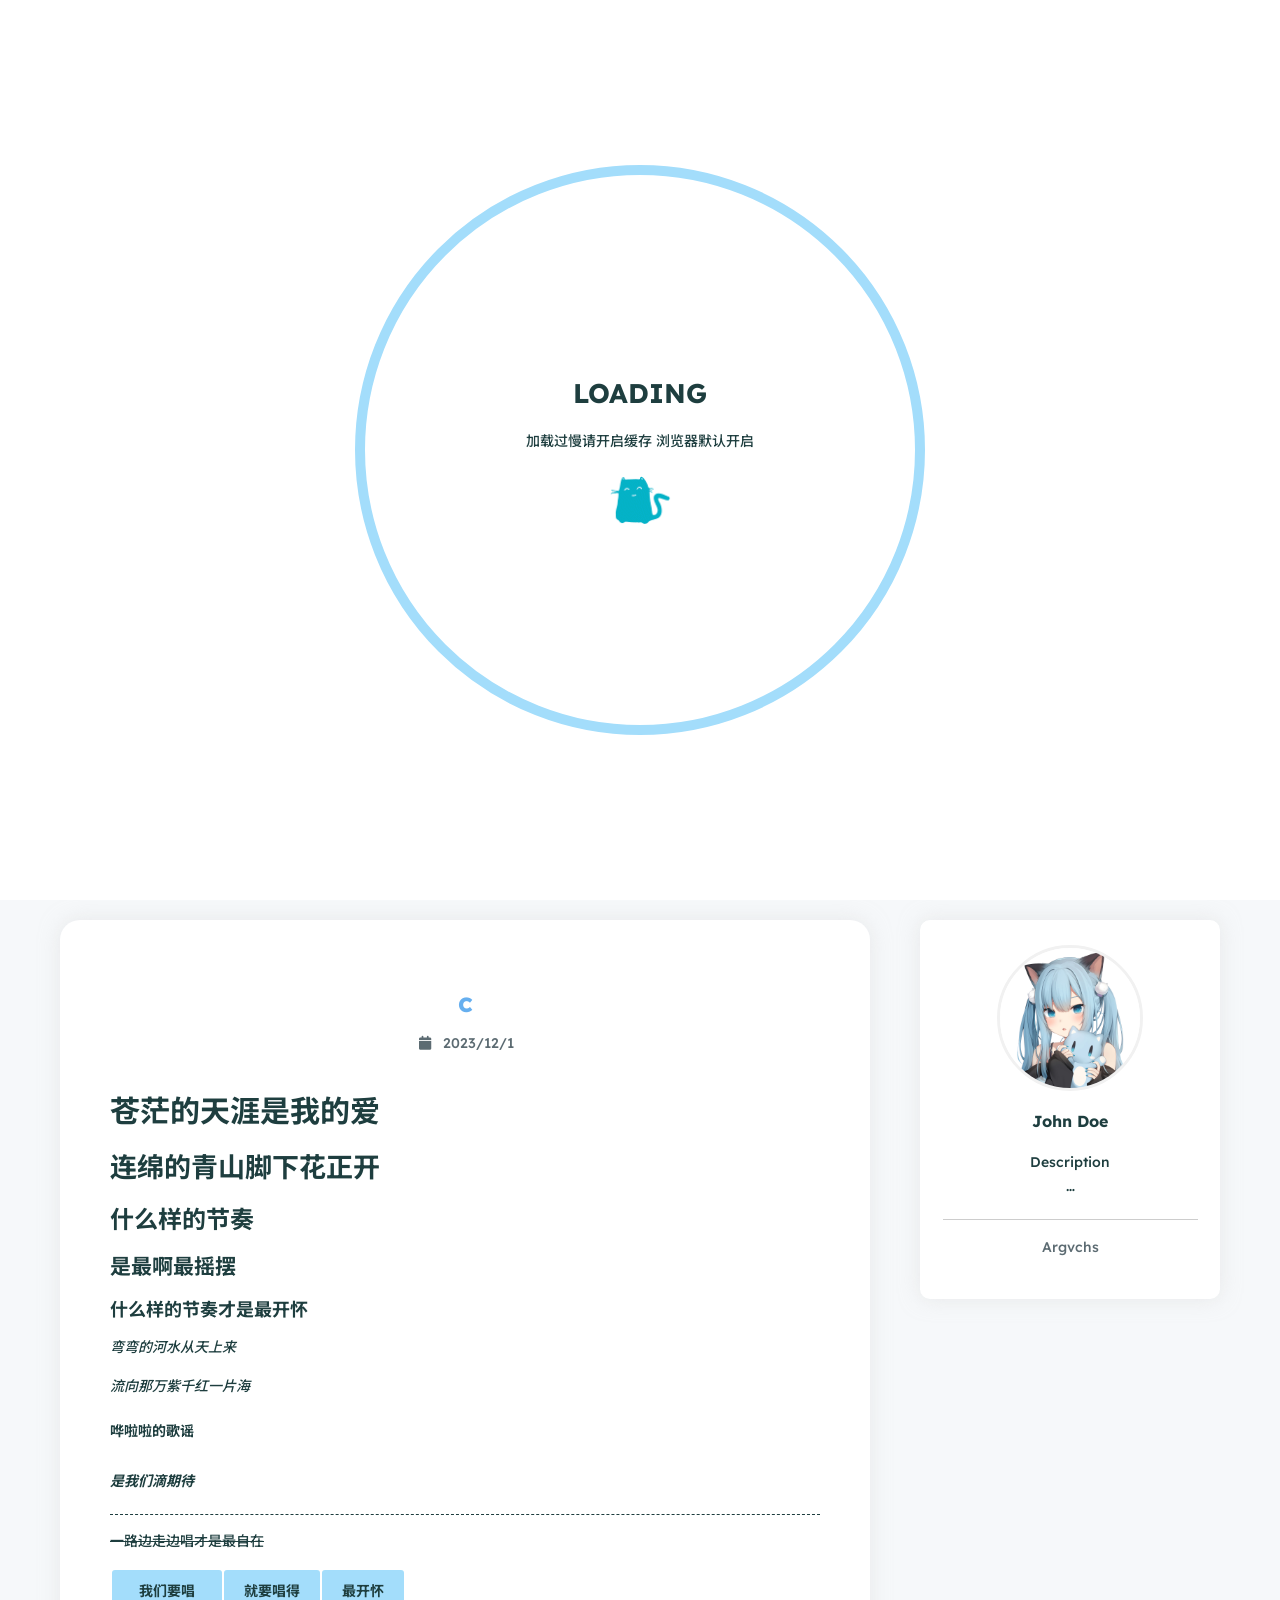
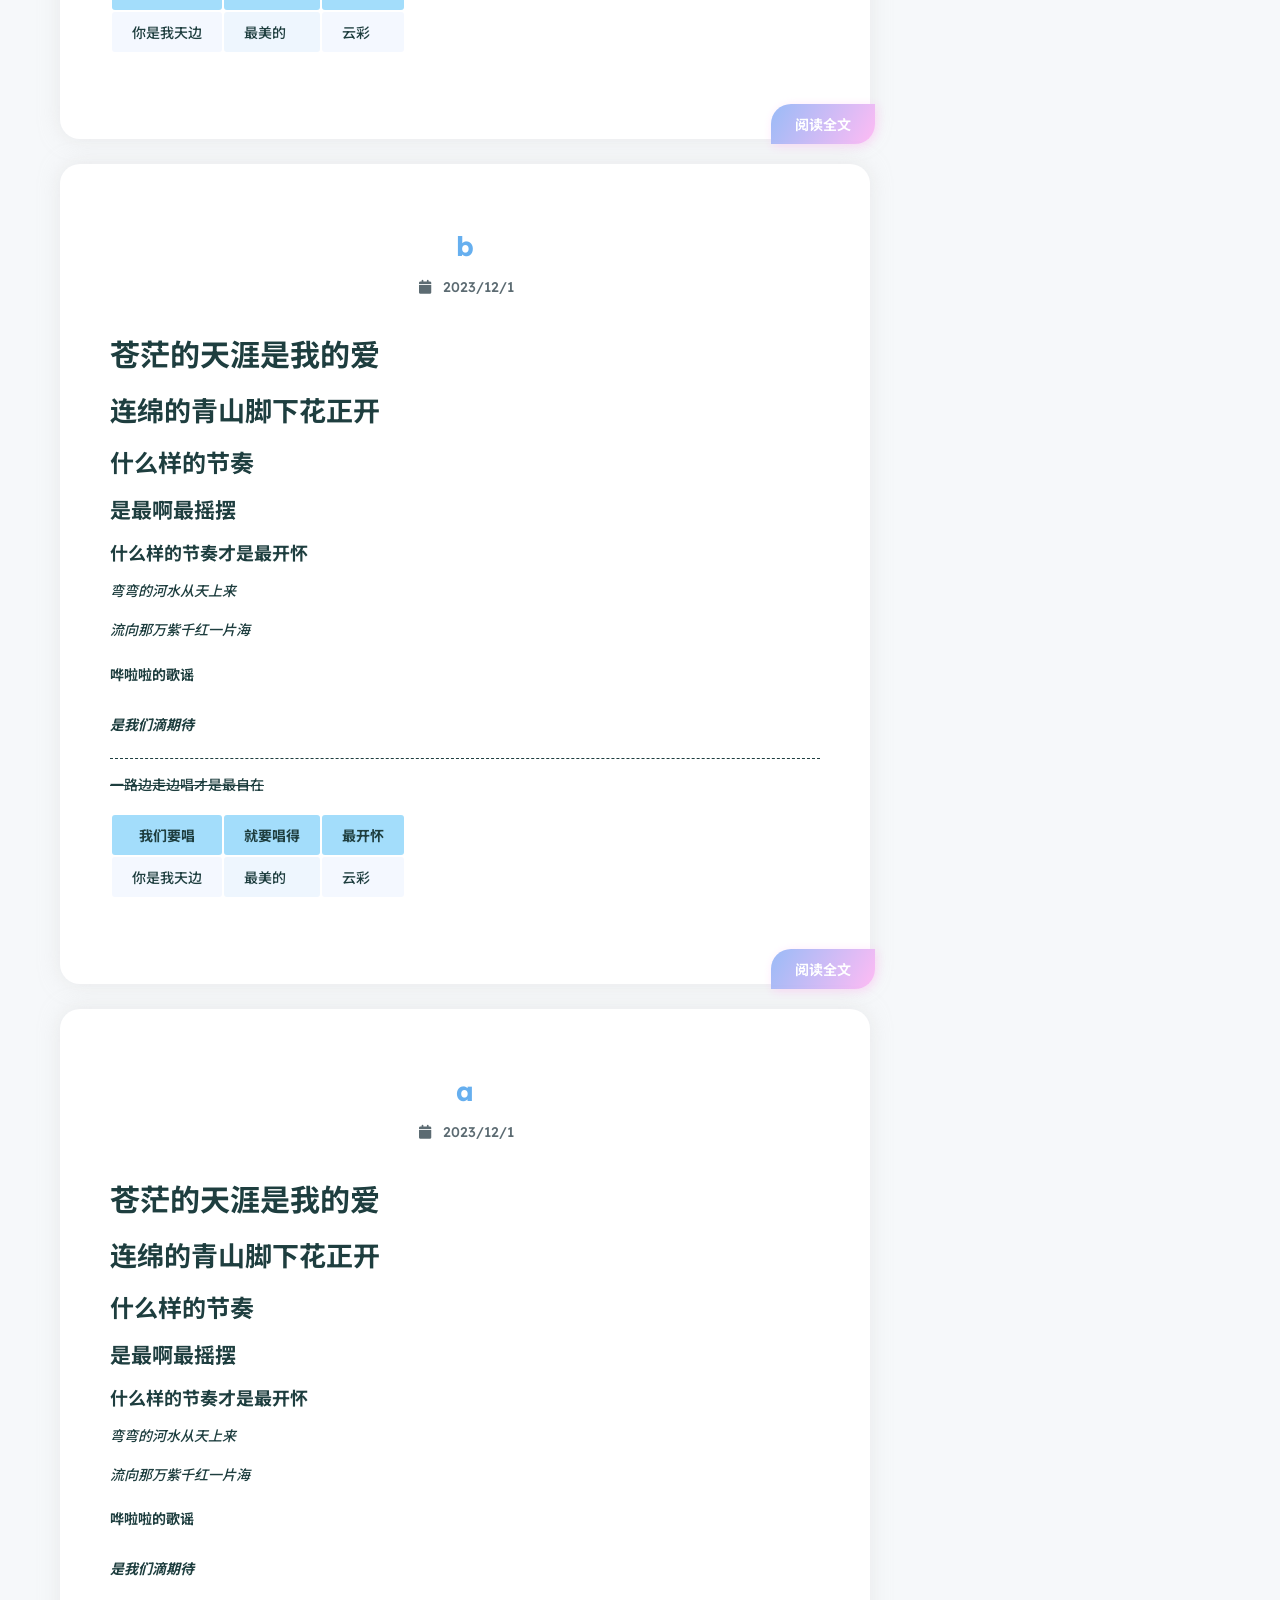
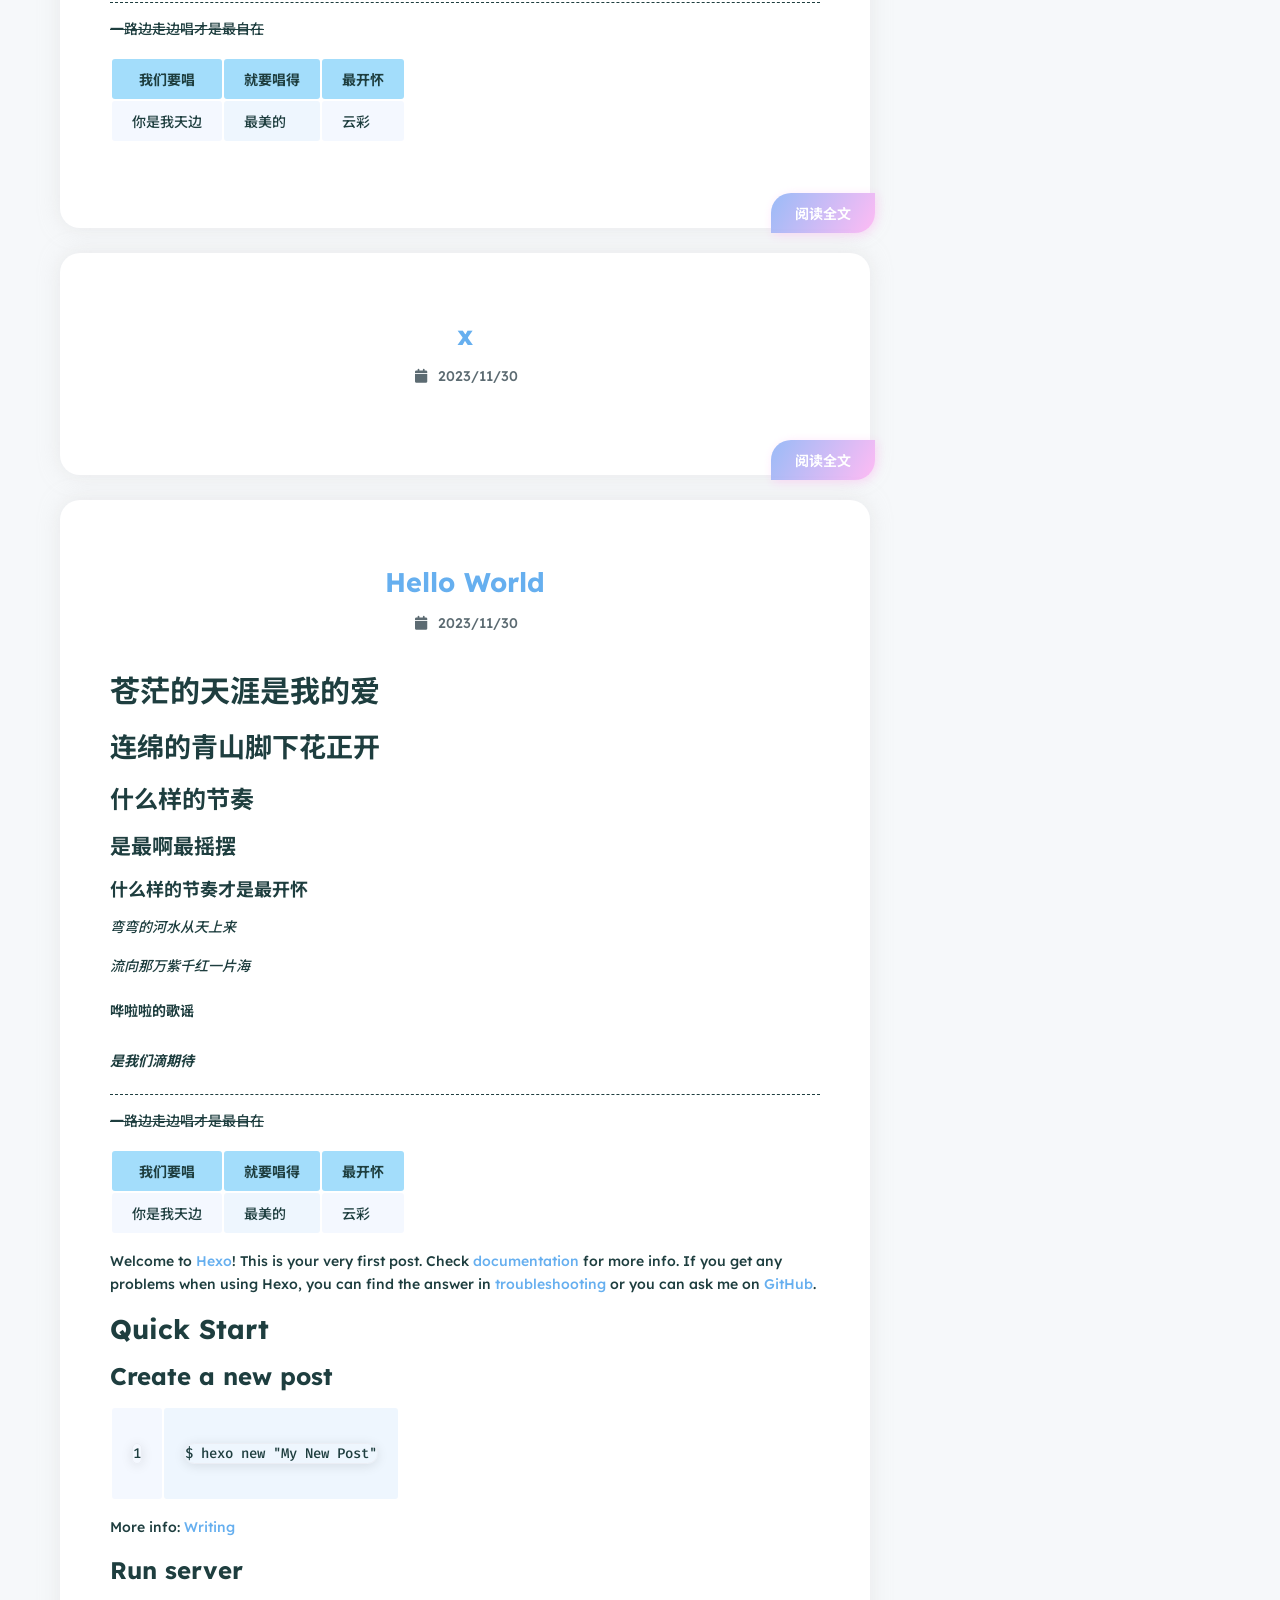
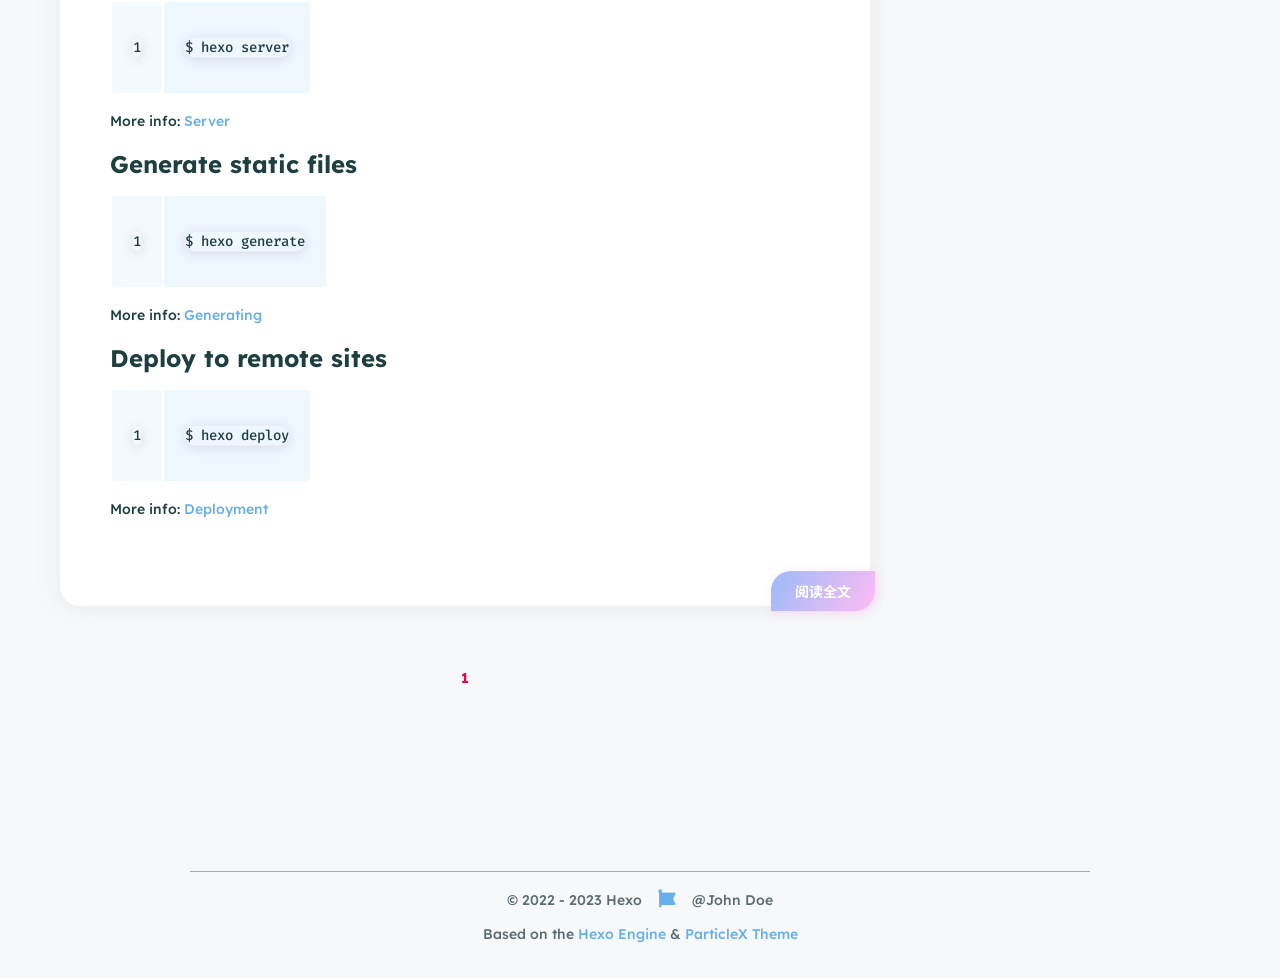
<file: index.html>
<!DOCTYPE html>
<html lang="en">
<head>
    <meta charset="utf-8" />
    <title>Hexo</title>
    <meta name="author" content="John Doe" />
    <meta name="description" content="" />
    <meta name="keywords" content="" />
    <meta name="viewport" content="width=device-width, initial-scale=1.0, maximum-scale=1.0, user-scalable=0" />
    <link rel="icon" href="/images/avatar.jpg" />
    <link rel="preconnect" href="https://cdn.staticfile.org" />
<script src="https://cdn.staticfile.org/vue/3.3.7/vue.global.prod.min.js"></script>
<link rel="stylesheet" href="https://cdn.staticfile.org/font-awesome/6.4.2/css/all.min.css" />
<link rel="preconnect" href="https://fonts.loli.net" />
<link rel="preconnect" href="https://gstatic.loli.net" crossorigin />
<link rel="stylesheet" href="https://fonts.loli.net/css2?family=Fira+Code:wght@400;500;600;700&family=Lexend:wght@400;500;600;700;800;900&family=Noto+Sans+SC:wght@400;500;600;700;800;900&display=swap" />
<script> const mixins = {}; </script>

<script src="https://polyfill.io/v3/polyfill.min.js?features=default"></script>


<script src="https://cdn.staticfile.org/highlight.js/11.9.0/highlight.min.js"></script>
<script src="https://cdn.staticfile.org/highlightjs-line-numbers.js/2.8.0/highlightjs-line-numbers.min.js"></script>
<link
    rel="stylesheet"
    href="https://cdn.staticfile.org/highlight.js/11.9.0/styles/github.min.css"
/>
<script src="/js/lib/highlight.js"></script>



<script src="/js/lib/preview.js"></script>





<script src="/js/lib/home.js"></script>

<link rel="stylesheet" href="/css/main.css" />

<meta name="generator" content="Hexo 7.0.0"></head>
<body>
    <div id="layout">
        <transition name="fade">
            <div id="loading" v-show="loading">
                <div id="loading-circle">
                    <h2>LOADING</h2>
                    <p>加载过慢请开启缓存 浏览器默认开启</p>
                    <img src="/images/loading.gif" />
                </div>
            </div>
        </transition>
        <div id="menu" :class="{ hidden: hiddenMenu, 'menu-color': menuColor}">
    <nav id="desktop-menu">
        <a class="title" href="/">
            <span>HEXO</span>
        </a>
        
        <a href="/">
            <i class="fa-solid fa-house fa-fw"></i>
            <span>&ensp;Home</span>
        </a>
        
        <a href="/about">
            <i class="fa-solid fa-id-card fa-fw"></i>
            <span>&ensp;About</span>
        </a>
        
        <a href="/archives">
            <i class="fa-solid fa-box-archive fa-fw"></i>
            <span>&ensp;Archives</span>
        </a>
        
        <a href="/categories">
            <i class="fa-solid fa-bookmark fa-fw"></i>
            <span>&ensp;Categories</span>
        </a>
        
        <a href="/tags">
            <i class="fa-solid fa-tags fa-fw"></i>
            <span>&ensp;Tags</span>
        </a>
        
    </nav>
    <nav id="mobile-menu">
        <div class="title" @click="showMenuItems = !showMenuItems">
            <i class="fa-solid fa-bars fa-fw"></i>
            <span>&emsp;HEXO</span>
        </div>
        <transition name="slide">
            <div class="items" v-show="showMenuItems">
                
                <a href="/">
                    <div class="item">
                        <div style="min-width: 20px; max-width: 50px; width: 10%">
                            <i class="fa-solid fa-house fa-fw"></i>
                        </div>
                        <div style="min-width: 100px; max-width: 150%; width: 20%">Home</div>
                    </div>
                </a>
                
                <a href="/about">
                    <div class="item">
                        <div style="min-width: 20px; max-width: 50px; width: 10%">
                            <i class="fa-solid fa-id-card fa-fw"></i>
                        </div>
                        <div style="min-width: 100px; max-width: 150%; width: 20%">About</div>
                    </div>
                </a>
                
                <a href="/archives">
                    <div class="item">
                        <div style="min-width: 20px; max-width: 50px; width: 10%">
                            <i class="fa-solid fa-box-archive fa-fw"></i>
                        </div>
                        <div style="min-width: 100px; max-width: 150%; width: 20%">Archives</div>
                    </div>
                </a>
                
                <a href="/categories">
                    <div class="item">
                        <div style="min-width: 20px; max-width: 50px; width: 10%">
                            <i class="fa-solid fa-bookmark fa-fw"></i>
                        </div>
                        <div style="min-width: 100px; max-width: 150%; width: 20%">Categories</div>
                    </div>
                </a>
                
                <a href="/tags">
                    <div class="item">
                        <div style="min-width: 20px; max-width: 50px; width: 10%">
                            <i class="fa-solid fa-tags fa-fw"></i>
                        </div>
                        <div style="min-width: 100px; max-width: 150%; width: 20%">Tags</div>
                    </div>
                </a>
                
            </div>
        </transition>
    </nav>
</div>
<transition name="fade">
    <div id="menu-curtain" @click="showMenuItems = !showMenuItems" v-show="showMenuItems"></div>
</transition>

        <div id="main" :class="loading ? 'into-enter-from': 'into-enter-active'">
            <div id="home-head">
    <div id="home-background" ref="homeBackground" data-images="/images/background.jpg"></div>
    <div id="home-info" @click="homeClick">
        <span class="loop"></span>
        <span class="loop"></span>
        <span class="loop"></span>
        <span class="loop"></span>
        <span class="info">
            <div class="wrap">
                <h1>Hexo</h1>
                <h3></h3>
                <h5></h5>
            </div>
        </span>
    </div>
</div>
<div id="home-posts-wrap" true ref="homePostsWrap">
    <div id="home-posts">
        

<div class="post">
    <a href="/2023/12/01/index/">
        <h2 class="post-title">c</h2>
    </a>
    <div class="category-and-date">
        
        <span class="date">
            <span class="icon">
                <i class="fa-solid fa-calendar fa-fw"></i>
            </span>
            2023/12/1
        </span>
        
        
    </div>
    <div class="description">
        <div class="content" v-pre>
            
            <h1 id="苍茫的天涯是我的爱"><a href="#苍茫的天涯是我的爱" class="headerlink" title="苍茫的天涯是我的爱"></a>苍茫的天涯是我的爱</h1><h2 id="连绵的青山脚下花正开"><a href="#连绵的青山脚下花正开" class="headerlink" title="连绵的青山脚下花正开"></a>连绵的青山脚下花正开</h2><h3 id="什么样的节奏"><a href="#什么样的节奏" class="headerlink" title="什么样的节奏"></a>什么样的节奏</h3><h4 id="是最啊最摇摆"><a href="#是最啊最摇摆" class="headerlink" title="是最啊最摇摆"></a>是最啊最摇摆</h4><h5 id="什么样的节奏才是最开怀"><a href="#什么样的节奏才是最开怀" class="headerlink" title="什么样的节奏才是最开怀"></a>什么样的节奏才是最开怀</h5><p><em>弯弯的河水从天上来</em></p>
<p><em>流向那万紫千红一片海</em></p>
<p><strong>哗啦啦的歌谣</strong></p>
<p><em><strong>是我们滴期待</strong></em></p>
<hr>
<p><del>一路边走边唱才是最自在</del></p>
<table>
<thead>
<tr>
<th>我们要唱</th>
<th>就要唱得</th>
<th>最开怀</th>
</tr>
</thead>
<tbody><tr>
<td>你是我天边</td>
<td>最美的</td>
<td>云彩</td>
</tr>
</tbody></table>

            
        </div>
    </div>
    <div class="post-tags">
        
        
        
    </div>
    <a href="/2023/12/01/index/" class="go-post">阅读全文</a>
</div>

<div class="post">
    <a href="/2023/12/01/b/">
        <h2 class="post-title">b</h2>
    </a>
    <div class="category-and-date">
        
        <span class="date">
            <span class="icon">
                <i class="fa-solid fa-calendar fa-fw"></i>
            </span>
            2023/12/1
        </span>
        
        
    </div>
    <div class="description">
        <div class="content" v-pre>
            
            <h1 id="苍茫的天涯是我的爱"><a href="#苍茫的天涯是我的爱" class="headerlink" title="苍茫的天涯是我的爱"></a>苍茫的天涯是我的爱</h1><h2 id="连绵的青山脚下花正开"><a href="#连绵的青山脚下花正开" class="headerlink" title="连绵的青山脚下花正开"></a>连绵的青山脚下花正开</h2><h3 id="什么样的节奏"><a href="#什么样的节奏" class="headerlink" title="什么样的节奏"></a>什么样的节奏</h3><h4 id="是最啊最摇摆"><a href="#是最啊最摇摆" class="headerlink" title="是最啊最摇摆"></a>是最啊最摇摆</h4><h5 id="什么样的节奏才是最开怀"><a href="#什么样的节奏才是最开怀" class="headerlink" title="什么样的节奏才是最开怀"></a>什么样的节奏才是最开怀</h5><p><em>弯弯的河水从天上来</em></p>
<p><em>流向那万紫千红一片海</em></p>
<p><strong>哗啦啦的歌谣</strong></p>
<p><em><strong>是我们滴期待</strong></em></p>
<hr>
<p><del>一路边走边唱才是最自在</del></p>
<table>
<thead>
<tr>
<th>我们要唱</th>
<th>就要唱得</th>
<th>最开怀</th>
</tr>
</thead>
<tbody><tr>
<td>你是我天边</td>
<td>最美的</td>
<td>云彩</td>
</tr>
</tbody></table>

            
        </div>
    </div>
    <div class="post-tags">
        
        
        
    </div>
    <a href="/2023/12/01/b/" class="go-post">阅读全文</a>
</div>

<div class="post">
    <a href="/2023/12/01/a/">
        <h2 class="post-title">a</h2>
    </a>
    <div class="category-and-date">
        
        <span class="date">
            <span class="icon">
                <i class="fa-solid fa-calendar fa-fw"></i>
            </span>
            2023/12/1
        </span>
        
        
    </div>
    <div class="description">
        <div class="content" v-pre>
            
            <h1 id="苍茫的天涯是我的爱"><a href="#苍茫的天涯是我的爱" class="headerlink" title="苍茫的天涯是我的爱"></a>苍茫的天涯是我的爱</h1><h2 id="连绵的青山脚下花正开"><a href="#连绵的青山脚下花正开" class="headerlink" title="连绵的青山脚下花正开"></a>连绵的青山脚下花正开</h2><h3 id="什么样的节奏"><a href="#什么样的节奏" class="headerlink" title="什么样的节奏"></a>什么样的节奏</h3><h4 id="是最啊最摇摆"><a href="#是最啊最摇摆" class="headerlink" title="是最啊最摇摆"></a>是最啊最摇摆</h4><h5 id="什么样的节奏才是最开怀"><a href="#什么样的节奏才是最开怀" class="headerlink" title="什么样的节奏才是最开怀"></a>什么样的节奏才是最开怀</h5><p><em>弯弯的河水从天上来</em></p>
<p><em>流向那万紫千红一片海</em></p>
<p><strong>哗啦啦的歌谣</strong></p>
<p><em><strong>是我们滴期待</strong></em></p>
<hr>
<p><del>一路边走边唱才是最自在</del></p>
<table>
<thead>
<tr>
<th>我们要唱</th>
<th>就要唱得</th>
<th>最开怀</th>
</tr>
</thead>
<tbody><tr>
<td>你是我天边</td>
<td>最美的</td>
<td>云彩</td>
</tr>
</tbody></table>

            
        </div>
    </div>
    <div class="post-tags">
        
        
        
    </div>
    <a href="/2023/12/01/a/" class="go-post">阅读全文</a>
</div>

<div class="post">
    <a href="/2023/11/30/x/">
        <h2 class="post-title">x</h2>
    </a>
    <div class="category-and-date">
        
        <span class="date">
            <span class="icon">
                <i class="fa-solid fa-calendar fa-fw"></i>
            </span>
            2023/11/30
        </span>
        
        
    </div>
    <div class="description">
        <div class="content" v-pre>
            
            
            
        </div>
    </div>
    <div class="post-tags">
        
        
        
    </div>
    <a href="/2023/11/30/x/" class="go-post">阅读全文</a>
</div>

<div class="post">
    <a href="/2023/11/30/hello-world/">
        <h2 class="post-title">Hello World</h2>
    </a>
    <div class="category-and-date">
        
        <span class="date">
            <span class="icon">
                <i class="fa-solid fa-calendar fa-fw"></i>
            </span>
            2023/11/30
        </span>
        
        
    </div>
    <div class="description">
        <div class="content" v-pre>
            
            <h1 id="苍茫的天涯是我的爱"><a href="#苍茫的天涯是我的爱" class="headerlink" title="苍茫的天涯是我的爱"></a>苍茫的天涯是我的爱</h1><h2 id="连绵的青山脚下花正开"><a href="#连绵的青山脚下花正开" class="headerlink" title="连绵的青山脚下花正开"></a>连绵的青山脚下花正开</h2><h3 id="什么样的节奏"><a href="#什么样的节奏" class="headerlink" title="什么样的节奏"></a>什么样的节奏</h3><h4 id="是最啊最摇摆"><a href="#是最啊最摇摆" class="headerlink" title="是最啊最摇摆"></a>是最啊最摇摆</h4><h5 id="什么样的节奏才是最开怀"><a href="#什么样的节奏才是最开怀" class="headerlink" title="什么样的节奏才是最开怀"></a>什么样的节奏才是最开怀</h5><p><em>弯弯的河水从天上来</em></p>
<p><em>流向那万紫千红一片海</em></p>
<p><strong>哗啦啦的歌谣</strong></p>
<p><em><strong>是我们滴期待</strong></em></p>
<hr>
<p><del>一路边走边唱才是最自在</del></p>
<table>
<thead>
<tr>
<th>我们要唱</th>
<th>就要唱得</th>
<th>最开怀</th>
</tr>
</thead>
<tbody><tr>
<td>你是我天边</td>
<td>最美的</td>
<td>云彩</td>
</tr>
</tbody></table>
<p>Welcome to <a target="_blank" rel="noopener" href="https://hexo.io/">Hexo</a>! This is your very first post. Check <a target="_blank" rel="noopener" href="https://hexo.io/docs/">documentation</a> for more info. If you get any problems when using Hexo, you can find the answer in <a target="_blank" rel="noopener" href="https://hexo.io/docs/troubleshooting.html">troubleshooting</a> or you can ask me on <a target="_blank" rel="noopener" href="https://github.com/hexojs/hexo/issues">GitHub</a>.</p>
<h2 id="Quick-Start"><a href="#Quick-Start" class="headerlink" title="Quick Start"></a>Quick Start</h2><h3 id="Create-a-new-post"><a href="#Create-a-new-post" class="headerlink" title="Create a new post"></a>Create a new post</h3><figure class="highlight bash"><table><tr><td class="gutter"><pre><span class="line">1</span><br></pre></td><td class="code"><pre><span class="line">$ hexo new <span class="string">&quot;My New Post&quot;</span></span><br></pre></td></tr></table></figure>

<p>More info: <a target="_blank" rel="noopener" href="https://hexo.io/docs/writing.html">Writing</a></p>
<h3 id="Run-server"><a href="#Run-server" class="headerlink" title="Run server"></a>Run server</h3><figure class="highlight bash"><table><tr><td class="gutter"><pre><span class="line">1</span><br></pre></td><td class="code"><pre><span class="line">$ hexo server</span><br></pre></td></tr></table></figure>

<p>More info: <a target="_blank" rel="noopener" href="https://hexo.io/docs/server.html">Server</a></p>
<h3 id="Generate-static-files"><a href="#Generate-static-files" class="headerlink" title="Generate static files"></a>Generate static files</h3><figure class="highlight bash"><table><tr><td class="gutter"><pre><span class="line">1</span><br></pre></td><td class="code"><pre><span class="line">$ hexo generate</span><br></pre></td></tr></table></figure>

<p>More info: <a target="_blank" rel="noopener" href="https://hexo.io/docs/generating.html">Generating</a></p>
<h3 id="Deploy-to-remote-sites"><a href="#Deploy-to-remote-sites" class="headerlink" title="Deploy to remote sites"></a>Deploy to remote sites</h3><figure class="highlight bash"><table><tr><td class="gutter"><pre><span class="line">1</span><br></pre></td><td class="code"><pre><span class="line">$ hexo deploy</span><br></pre></td></tr></table></figure>

<p>More info: <a target="_blank" rel="noopener" href="https://hexo.io/docs/one-command-deployment.html">Deployment</a></p>

            
        </div>
    </div>
    <div class="post-tags">
        
        
        
    </div>
    <a href="/2023/11/30/hello-world/" class="go-post">阅读全文</a>
</div>


        <div class="page-current">
    
    <span class="current">1</span>
    
    
    
    
</div>

    </div>
    
    <div id="home-card">
        <div id="card-style">
    <div id="card-div">
        <div class="avatar">
            <img src="/images/avatar.jpg" alt="avatar" />
        </div>
        <div class="name">John Doe</div>
        <div class="description">
            <p>Description<br>…</p>

        </div>
        
        
        <div class="friend-links">
            
            <div class="friend-link">
                <a target="_blank" rel="noopener" href="https://argvchs.github.io">Argvchs</a>
            </div>
            
        </div>
        
    </div>
</div>

    </div>
    
</div>

            <footer id="footer">
    <div id="footer-wrap">
        <div>
            &copy;
            2022 - 2023 Hexo
            <span id="footer-icon">
                <i class="fa-solid fa-font-awesome fa-fw"></i>
            </span>
            &commat;John Doe
        </div>
        <div>
            Based on the <a target="_blank" rel="noopener" href="https://hexo.io">Hexo Engine</a> &amp;
            <a target="_blank" rel="noopener" href="https://github.com/theme-particlex/hexo-theme-particlex">ParticleX Theme</a>
        </div>
        
    </div>
</footer>

        </div>
        
        <transition name="fade">
            <div id="preview" ref="preview" v-show="previewShow">
                <img id="preview-content" ref="previewContent" />
            </div>
        </transition>
        
    </div>
    <script src="/js/main.js"></script>
    
</body>
</html>
</file>
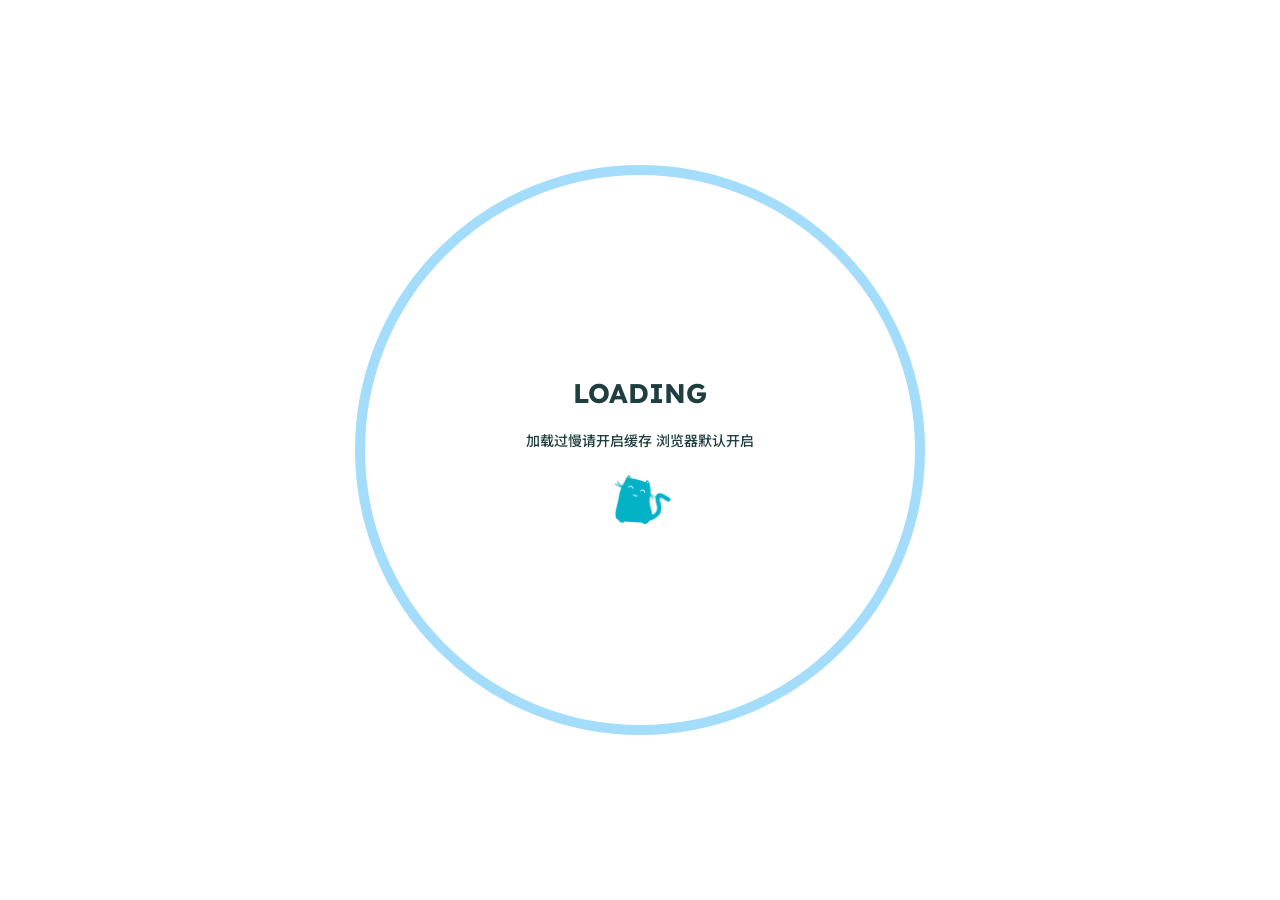
<file: a/index.html>
<!DOCTYPE html>
<html lang="en">
<head>
    <meta charset="utf-8" />
    <title>a | Hexo</title>
    <meta name="author" content="John Doe" />
    <meta name="description" content="" />
    <meta name="keywords" content="" />
    <meta name="viewport" content="width=device-width, initial-scale=1.0, maximum-scale=1.0, user-scalable=0" />
    <link rel="icon" href="/images/avatar.jpg" />
    <link rel="preconnect" href="https://cdn.staticfile.org" />
<script src="https://cdn.staticfile.org/vue/3.3.7/vue.global.prod.min.js"></script>
<link rel="stylesheet" href="https://cdn.staticfile.org/font-awesome/6.4.2/css/all.min.css" />
<link rel="preconnect" href="https://fonts.loli.net" />
<link rel="preconnect" href="https://gstatic.loli.net" crossorigin />
<link rel="stylesheet" href="https://fonts.loli.net/css2?family=Fira+Code:wght@400;500;600;700&family=Lexend:wght@400;500;600;700;800;900&family=Noto+Sans+SC:wght@400;500;600;700;800;900&display=swap" />
<script> const mixins = {}; </script>

<script src="https://polyfill.io/v3/polyfill.min.js?features=default"></script>


<script src="https://cdn.staticfile.org/highlight.js/11.9.0/highlight.min.js"></script>
<script src="https://cdn.staticfile.org/highlightjs-line-numbers.js/2.8.0/highlightjs-line-numbers.min.js"></script>
<link
    rel="stylesheet"
    href="https://cdn.staticfile.org/highlight.js/11.9.0/styles/github.min.css"
/>
<script src="/js/lib/highlight.js"></script>



<script src="/js/lib/preview.js"></script>









<link rel="stylesheet" href="/css/main.css" />

<meta name="generator" content="Hexo 7.0.0"></head>
<body>
    <div id="layout">
        <transition name="fade">
            <div id="loading" v-show="loading">
                <div id="loading-circle">
                    <h2>LOADING</h2>
                    <p>加载过慢请开启缓存 浏览器默认开启</p>
                    <img src="/images/loading.gif" />
                </div>
            </div>
        </transition>
        <div id="menu" :class="{ hidden: hiddenMenu, 'menu-color': menuColor}">
    <nav id="desktop-menu">
        <a class="title" href="/">
            <span>HEXO</span>
        </a>
        
        <a href="/">
            <i class="fa-solid fa-house fa-fw"></i>
            <span>&ensp;Home</span>
        </a>
        
        <a href="/about">
            <i class="fa-solid fa-id-card fa-fw"></i>
            <span>&ensp;About</span>
        </a>
        
        <a href="/archives">
            <i class="fa-solid fa-box-archive fa-fw"></i>
            <span>&ensp;Archives</span>
        </a>
        
        <a href="/categories">
            <i class="fa-solid fa-bookmark fa-fw"></i>
            <span>&ensp;Categories</span>
        </a>
        
        <a href="/tags">
            <i class="fa-solid fa-tags fa-fw"></i>
            <span>&ensp;Tags</span>
        </a>
        
    </nav>
    <nav id="mobile-menu">
        <div class="title" @click="showMenuItems = !showMenuItems">
            <i class="fa-solid fa-bars fa-fw"></i>
            <span>&emsp;HEXO</span>
        </div>
        <transition name="slide">
            <div class="items" v-show="showMenuItems">
                
                <a href="/">
                    <div class="item">
                        <div style="min-width: 20px; max-width: 50px; width: 10%">
                            <i class="fa-solid fa-house fa-fw"></i>
                        </div>
                        <div style="min-width: 100px; max-width: 150%; width: 20%">Home</div>
                    </div>
                </a>
                
                <a href="/about">
                    <div class="item">
                        <div style="min-width: 20px; max-width: 50px; width: 10%">
                            <i class="fa-solid fa-id-card fa-fw"></i>
                        </div>
                        <div style="min-width: 100px; max-width: 150%; width: 20%">About</div>
                    </div>
                </a>
                
                <a href="/archives">
                    <div class="item">
                        <div style="min-width: 20px; max-width: 50px; width: 10%">
                            <i class="fa-solid fa-box-archive fa-fw"></i>
                        </div>
                        <div style="min-width: 100px; max-width: 150%; width: 20%">Archives</div>
                    </div>
                </a>
                
                <a href="/categories">
                    <div class="item">
                        <div style="min-width: 20px; max-width: 50px; width: 10%">
                            <i class="fa-solid fa-bookmark fa-fw"></i>
                        </div>
                        <div style="min-width: 100px; max-width: 150%; width: 20%">Categories</div>
                    </div>
                </a>
                
                <a href="/tags">
                    <div class="item">
                        <div style="min-width: 20px; max-width: 50px; width: 10%">
                            <i class="fa-solid fa-tags fa-fw"></i>
                        </div>
                        <div style="min-width: 100px; max-width: 150%; width: 20%">Tags</div>
                    </div>
                </a>
                
            </div>
        </transition>
    </nav>
</div>
<transition name="fade">
    <div id="menu-curtain" @click="showMenuItems = !showMenuItems" v-show="showMenuItems"></div>
</transition>

        <div id="main" :class="loading ? 'into-enter-from': 'into-enter-active'">
            <div class="article">
    <div>
        <h1>a</h1>
    </div>
    <div class="info">
        <span class="date">
            <span class="icon">
                <i class="fa-solid fa-calendar fa-fw"></i>
            </span>
            2023/12/1
        </span>
        
        
    </div>
    
    <div class="content" v-pre>
        
    </div>
    
    
    
    
    
    
    
</div>

            <footer id="footer">
    <div id="footer-wrap">
        <div>
            &copy;
            2022 - 2023 Hexo
            <span id="footer-icon">
                <i class="fa-solid fa-font-awesome fa-fw"></i>
            </span>
            &commat;John Doe
        </div>
        <div>
            Based on the <a target="_blank" rel="noopener" href="https://hexo.io">Hexo Engine</a> &amp;
            <a target="_blank" rel="noopener" href="https://github.com/theme-particlex/hexo-theme-particlex">ParticleX Theme</a>
        </div>
        
    </div>
</footer>

        </div>
        
        <transition name="fade">
            <div id="preview" ref="preview" v-show="previewShow">
                <img id="preview-content" ref="previewContent" />
            </div>
        </transition>
        
    </div>
    <script src="/js/main.js"></script>
    
    




    
</body>
</html>
</file>
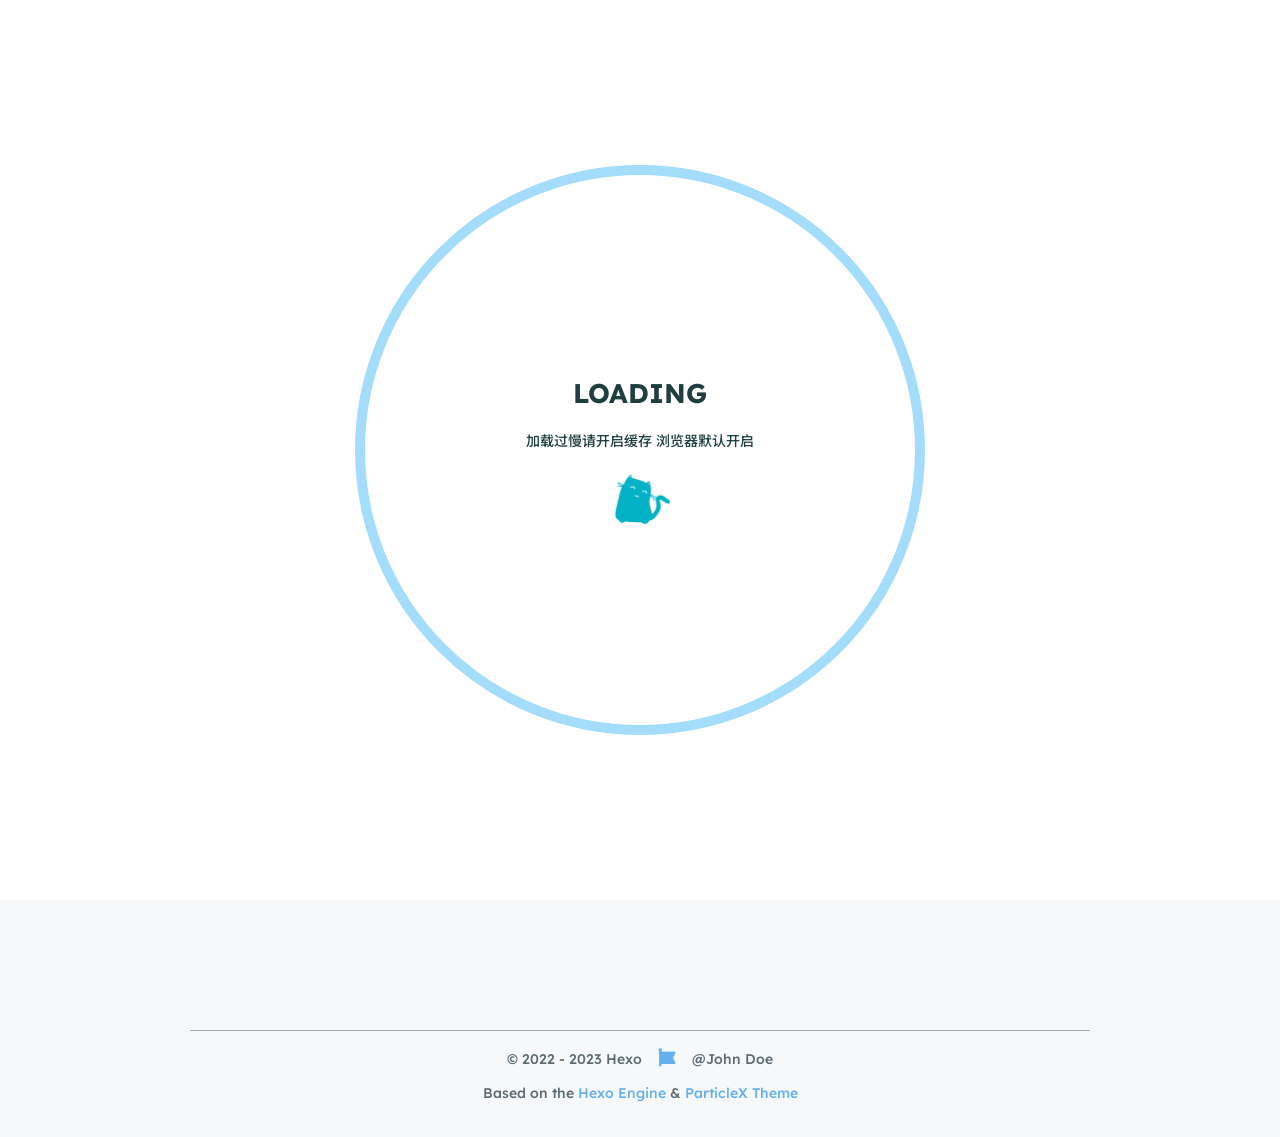
<file: archives/index.html>
<!DOCTYPE html>
<html lang="en">
<head>
    <meta charset="utf-8" />
    <title>Archives | Hexo</title>
    <meta name="author" content="John Doe" />
    <meta name="description" content="" />
    <meta name="keywords" content="" />
    <meta name="viewport" content="width=device-width, initial-scale=1.0, maximum-scale=1.0, user-scalable=0" />
    <link rel="icon" href="/images/avatar.jpg" />
    <link rel="preconnect" href="https://cdn.staticfile.org" />
<script src="https://cdn.staticfile.org/vue/3.3.7/vue.global.prod.min.js"></script>
<link rel="stylesheet" href="https://cdn.staticfile.org/font-awesome/6.4.2/css/all.min.css" />
<link rel="preconnect" href="https://fonts.loli.net" />
<link rel="preconnect" href="https://gstatic.loli.net" crossorigin />
<link rel="stylesheet" href="https://fonts.loli.net/css2?family=Fira+Code:wght@400;500;600;700&family=Lexend:wght@400;500;600;700;800;900&family=Noto+Sans+SC:wght@400;500;600;700;800;900&display=swap" />
<script> const mixins = {}; </script>

<script src="https://polyfill.io/v3/polyfill.min.js?features=default"></script>


<script src="https://cdn.staticfile.org/highlight.js/11.9.0/highlight.min.js"></script>
<script src="https://cdn.staticfile.org/highlightjs-line-numbers.js/2.8.0/highlightjs-line-numbers.min.js"></script>
<link
    rel="stylesheet"
    href="https://cdn.staticfile.org/highlight.js/11.9.0/styles/github.min.css"
/>
<script src="/js/lib/highlight.js"></script>



<script src="/js/lib/preview.js"></script>





<link rel="stylesheet" href="/css/main.css" />

<meta name="generator" content="Hexo 7.0.0"></head>
<body>
    <div id="layout">
        <transition name="fade">
            <div id="loading" v-show="loading">
                <div id="loading-circle">
                    <h2>LOADING</h2>
                    <p>加载过慢请开启缓存 浏览器默认开启</p>
                    <img src="/images/loading.gif" />
                </div>
            </div>
        </transition>
        <div id="menu" :class="{ hidden: hiddenMenu, 'menu-color': menuColor}">
    <nav id="desktop-menu">
        <a class="title" href="/">
            <span>HEXO</span>
        </a>
        
        <a href="/">
            <i class="fa-solid fa-house fa-fw"></i>
            <span>&ensp;Home</span>
        </a>
        
        <a href="/about">
            <i class="fa-solid fa-id-card fa-fw"></i>
            <span>&ensp;About</span>
        </a>
        
        <a href="/archives">
            <i class="fa-solid fa-box-archive fa-fw"></i>
            <span>&ensp;Archives</span>
        </a>
        
        <a href="/categories">
            <i class="fa-solid fa-bookmark fa-fw"></i>
            <span>&ensp;Categories</span>
        </a>
        
        <a href="/tags">
            <i class="fa-solid fa-tags fa-fw"></i>
            <span>&ensp;Tags</span>
        </a>
        
    </nav>
    <nav id="mobile-menu">
        <div class="title" @click="showMenuItems = !showMenuItems">
            <i class="fa-solid fa-bars fa-fw"></i>
            <span>&emsp;HEXO</span>
        </div>
        <transition name="slide">
            <div class="items" v-show="showMenuItems">
                
                <a href="/">
                    <div class="item">
                        <div style="min-width: 20px; max-width: 50px; width: 10%">
                            <i class="fa-solid fa-house fa-fw"></i>
                        </div>
                        <div style="min-width: 100px; max-width: 150%; width: 20%">Home</div>
                    </div>
                </a>
                
                <a href="/about">
                    <div class="item">
                        <div style="min-width: 20px; max-width: 50px; width: 10%">
                            <i class="fa-solid fa-id-card fa-fw"></i>
                        </div>
                        <div style="min-width: 100px; max-width: 150%; width: 20%">About</div>
                    </div>
                </a>
                
                <a href="/archives">
                    <div class="item">
                        <div style="min-width: 20px; max-width: 50px; width: 10%">
                            <i class="fa-solid fa-box-archive fa-fw"></i>
                        </div>
                        <div style="min-width: 100px; max-width: 150%; width: 20%">Archives</div>
                    </div>
                </a>
                
                <a href="/categories">
                    <div class="item">
                        <div style="min-width: 20px; max-width: 50px; width: 10%">
                            <i class="fa-solid fa-bookmark fa-fw"></i>
                        </div>
                        <div style="min-width: 100px; max-width: 150%; width: 20%">Categories</div>
                    </div>
                </a>
                
                <a href="/tags">
                    <div class="item">
                        <div style="min-width: 20px; max-width: 50px; width: 10%">
                            <i class="fa-solid fa-tags fa-fw"></i>
                        </div>
                        <div style="min-width: 100px; max-width: 150%; width: 20%">Tags</div>
                    </div>
                </a>
                
            </div>
        </transition>
    </nav>
</div>
<transition name="fade">
    <div id="menu-curtain" @click="showMenuItems = !showMenuItems" v-show="showMenuItems"></div>
</transition>

        <div id="main" :class="loading ? 'into-enter-from': 'into-enter-active'">
            
<div id="archives">
    
    <div id="timeline-wrap" ref="timeline">
        
        <div class="timeline" data-title="helloworld">
            <div class="timeline-tail"></div>
            <div class="timeline-content">
                <div class="item-time">2023/11/30</div>
                <a href="/2023/11/30/hello-world/">
                    <h3>Hello World</h3>
                </a>
                <div class="info">
                    
                    
                </div>
            </div>
        </div>
        
        <div class="timeline" data-title="x">
            <div class="timeline-tail"></div>
            <div class="timeline-content">
                <div class="item-time">2023/11/30</div>
                <a href="/2023/11/30/x/">
                    <h3>x</h3>
                </a>
                <div class="info">
                    
                    
                </div>
            </div>
        </div>
        
        <div class="timeline" data-title="a">
            <div class="timeline-tail"></div>
            <div class="timeline-content">
                <div class="item-time">2023/12/1</div>
                <a href="/2023/12/01/a/">
                    <h3>a</h3>
                </a>
                <div class="info">
                    
                    
                </div>
            </div>
        </div>
        
        <div class="timeline" data-title="b">
            <div class="timeline-tail"></div>
            <div class="timeline-content">
                <div class="item-time">2023/12/1</div>
                <a href="/2023/12/01/b/">
                    <h3>b</h3>
                </a>
                <div class="info">
                    
                    
                </div>
            </div>
        </div>
        
        <div class="timeline" data-title="c">
            <div class="timeline-tail"></div>
            <div class="timeline-content">
                <div class="item-time">2023/12/1</div>
                <a href="/2023/12/01/index/">
                    <h3>c</h3>
                </a>
                <div class="info">
                    
                    
                </div>
            </div>
        </div>
        
    </div>
</div>

            <footer id="footer">
    <div id="footer-wrap">
        <div>
            &copy;
            2022 - 2023 Hexo
            <span id="footer-icon">
                <i class="fa-solid fa-font-awesome fa-fw"></i>
            </span>
            &commat;John Doe
        </div>
        <div>
            Based on the <a target="_blank" rel="noopener" href="https://hexo.io">Hexo Engine</a> &amp;
            <a target="_blank" rel="noopener" href="https://github.com/theme-particlex/hexo-theme-particlex">ParticleX Theme</a>
        </div>
        
    </div>
</footer>

        </div>
        
        <transition name="fade">
            <div id="preview" ref="preview" v-show="previewShow">
                <img id="preview-content" ref="previewContent" />
            </div>
        </transition>
        
    </div>
    <script src="/js/main.js"></script>
    
</body>
</html>
</file>
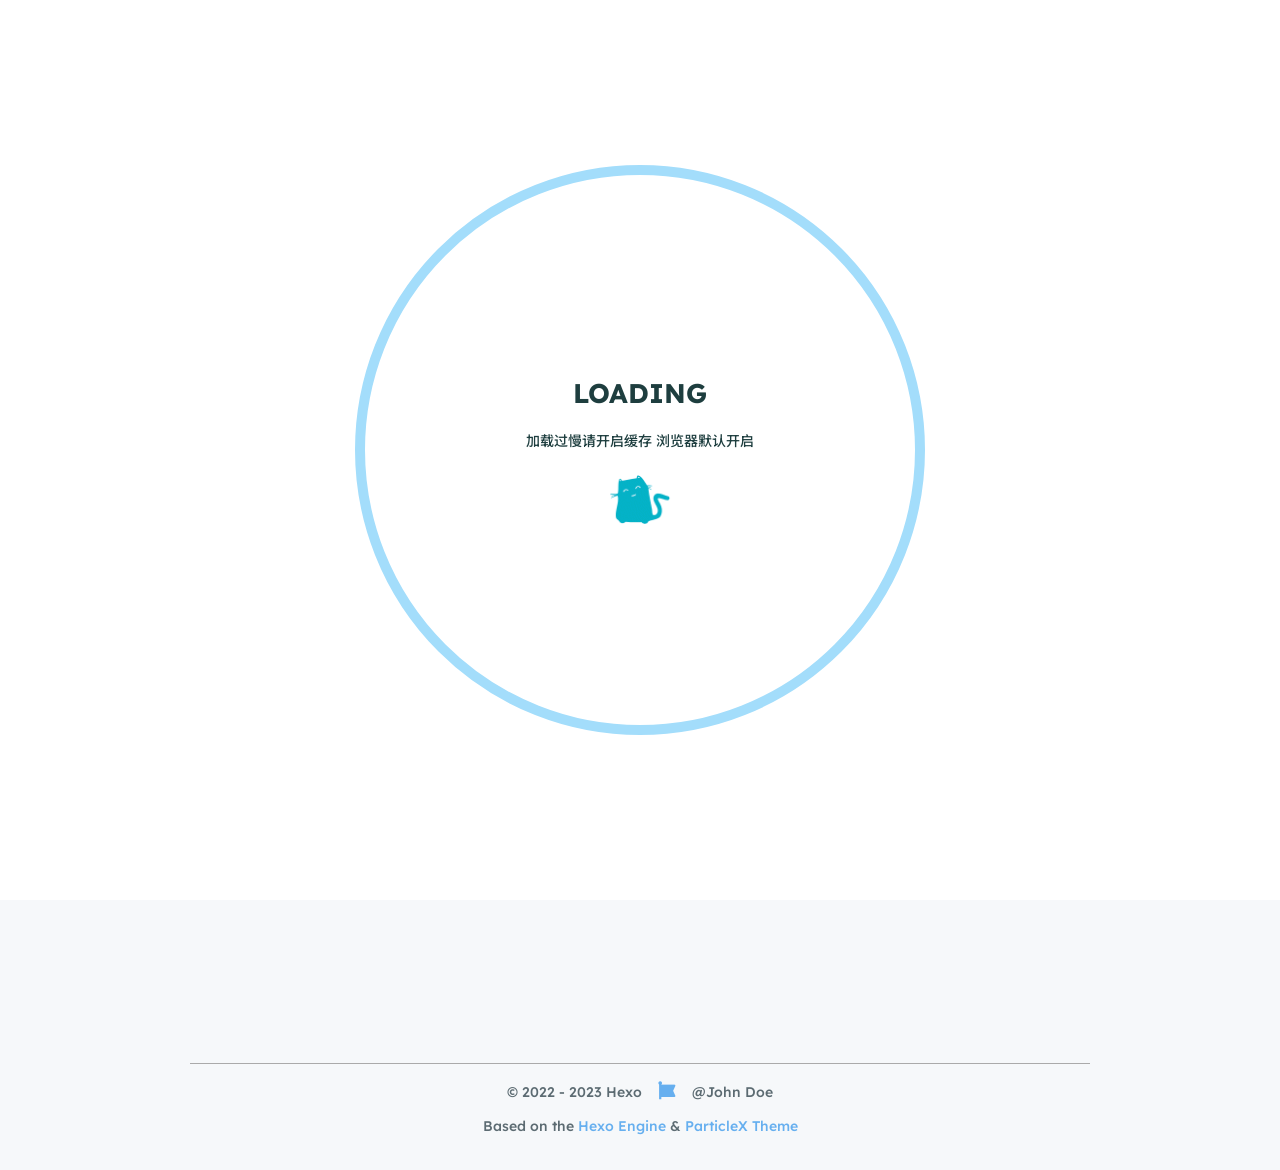
<file: b/index.html>
<!DOCTYPE html>
<html lang="en">
<head>
    <meta charset="utf-8" />
    <title>b | Hexo</title>
    <meta name="author" content="John Doe" />
    <meta name="description" content="" />
    <meta name="keywords" content="" />
    <meta name="viewport" content="width=device-width, initial-scale=1.0, maximum-scale=1.0, user-scalable=0" />
    <link rel="icon" href="/images/avatar.jpg" />
    <link rel="preconnect" href="https://cdn.staticfile.org" />
<script src="https://cdn.staticfile.org/vue/3.3.7/vue.global.prod.min.js"></script>
<link rel="stylesheet" href="https://cdn.staticfile.org/font-awesome/6.4.2/css/all.min.css" />
<link rel="preconnect" href="https://fonts.loli.net" />
<link rel="preconnect" href="https://gstatic.loli.net" crossorigin />
<link rel="stylesheet" href="https://fonts.loli.net/css2?family=Fira+Code:wght@400;500;600;700&family=Lexend:wght@400;500;600;700;800;900&family=Noto+Sans+SC:wght@400;500;600;700;800;900&display=swap" />
<script> const mixins = {}; </script>

<script src="https://polyfill.io/v3/polyfill.min.js?features=default"></script>


<script src="https://cdn.staticfile.org/highlight.js/11.9.0/highlight.min.js"></script>
<script src="https://cdn.staticfile.org/highlightjs-line-numbers.js/2.8.0/highlightjs-line-numbers.min.js"></script>
<link
    rel="stylesheet"
    href="https://cdn.staticfile.org/highlight.js/11.9.0/styles/github.min.css"
/>
<script src="/js/lib/highlight.js"></script>



<script src="/js/lib/preview.js"></script>









<link rel="stylesheet" href="/css/main.css" />

<meta name="generator" content="Hexo 7.0.0"></head>
<body>
    <div id="layout">
        <transition name="fade">
            <div id="loading" v-show="loading">
                <div id="loading-circle">
                    <h2>LOADING</h2>
                    <p>加载过慢请开启缓存 浏览器默认开启</p>
                    <img src="/images/loading.gif" />
                </div>
            </div>
        </transition>
        <div id="menu" :class="{ hidden: hiddenMenu, 'menu-color': menuColor}">
    <nav id="desktop-menu">
        <a class="title" href="/">
            <span>HEXO</span>
        </a>
        
        <a href="/">
            <i class="fa-solid fa-house fa-fw"></i>
            <span>&ensp;Home</span>
        </a>
        
        <a href="/about">
            <i class="fa-solid fa-id-card fa-fw"></i>
            <span>&ensp;About</span>
        </a>
        
        <a href="/archives">
            <i class="fa-solid fa-box-archive fa-fw"></i>
            <span>&ensp;Archives</span>
        </a>
        
        <a href="/categories">
            <i class="fa-solid fa-bookmark fa-fw"></i>
            <span>&ensp;Categories</span>
        </a>
        
        <a href="/tags">
            <i class="fa-solid fa-tags fa-fw"></i>
            <span>&ensp;Tags</span>
        </a>
        
    </nav>
    <nav id="mobile-menu">
        <div class="title" @click="showMenuItems = !showMenuItems">
            <i class="fa-solid fa-bars fa-fw"></i>
            <span>&emsp;HEXO</span>
        </div>
        <transition name="slide">
            <div class="items" v-show="showMenuItems">
                
                <a href="/">
                    <div class="item">
                        <div style="min-width: 20px; max-width: 50px; width: 10%">
                            <i class="fa-solid fa-house fa-fw"></i>
                        </div>
                        <div style="min-width: 100px; max-width: 150%; width: 20%">Home</div>
                    </div>
                </a>
                
                <a href="/about">
                    <div class="item">
                        <div style="min-width: 20px; max-width: 50px; width: 10%">
                            <i class="fa-solid fa-id-card fa-fw"></i>
                        </div>
                        <div style="min-width: 100px; max-width: 150%; width: 20%">About</div>
                    </div>
                </a>
                
                <a href="/archives">
                    <div class="item">
                        <div style="min-width: 20px; max-width: 50px; width: 10%">
                            <i class="fa-solid fa-box-archive fa-fw"></i>
                        </div>
                        <div style="min-width: 100px; max-width: 150%; width: 20%">Archives</div>
                    </div>
                </a>
                
                <a href="/categories">
                    <div class="item">
                        <div style="min-width: 20px; max-width: 50px; width: 10%">
                            <i class="fa-solid fa-bookmark fa-fw"></i>
                        </div>
                        <div style="min-width: 100px; max-width: 150%; width: 20%">Categories</div>
                    </div>
                </a>
                
                <a href="/tags">
                    <div class="item">
                        <div style="min-width: 20px; max-width: 50px; width: 10%">
                            <i class="fa-solid fa-tags fa-fw"></i>
                        </div>
                        <div style="min-width: 100px; max-width: 150%; width: 20%">Tags</div>
                    </div>
                </a>
                
            </div>
        </transition>
    </nav>
</div>
<transition name="fade">
    <div id="menu-curtain" @click="showMenuItems = !showMenuItems" v-show="showMenuItems"></div>
</transition>

        <div id="main" :class="loading ? 'into-enter-from': 'into-enter-active'">
            <div class="article">
    <div>
        <h1>b</h1>
    </div>
    <div class="info">
        <span class="date">
            <span class="icon">
                <i class="fa-solid fa-calendar fa-fw"></i>
            </span>
            2023/12/1
        </span>
        
        
    </div>
    
    <div class="content" v-pre>
        <h1 id="苍茫的天涯是我的爱"><a href="#苍茫的天涯是我的爱" class="headerlink" title="苍茫的天涯是我的爱"></a>苍茫的天涯是我的爱</h1><h2 id="连绵的青山脚下花正开"><a href="#连绵的青山脚下花正开" class="headerlink" title="连绵的青山脚下花正开"></a>连绵的青山脚下花正开</h2><h3 id="什么样的节奏"><a href="#什么样的节奏" class="headerlink" title="什么样的节奏"></a>什么样的节奏</h3><h4 id="是最啊最摇摆"><a href="#是最啊最摇摆" class="headerlink" title="是最啊最摇摆"></a>是最啊最摇摆</h4><h5 id="什么样的节奏才是最开怀"><a href="#什么样的节奏才是最开怀" class="headerlink" title="什么样的节奏才是最开怀"></a>什么样的节奏才是最开怀</h5><p><em>弯弯的河水从天上来</em></p>
<p><em>流向那万紫千红一片海</em></p>
<p><strong>哗啦啦的歌谣</strong></p>
<p><em><strong>是我们滴期待</strong></em></p>
<hr>
<p><del>一路边走边唱才是最自在</del></p>
<table>
<thead>
<tr>
<th>我们要唱</th>
<th>就要唱得</th>
<th>最开怀</th>
</tr>
</thead>
<tbody><tr>
<td>你是我天边</td>
<td>最美的</td>
<td>云彩</td>
</tr>
</tbody></table>

    </div>
    
    
    
    
    
    
    
</div>

            <footer id="footer">
    <div id="footer-wrap">
        <div>
            &copy;
            2022 - 2023 Hexo
            <span id="footer-icon">
                <i class="fa-solid fa-font-awesome fa-fw"></i>
            </span>
            &commat;John Doe
        </div>
        <div>
            Based on the <a target="_blank" rel="noopener" href="https://hexo.io">Hexo Engine</a> &amp;
            <a target="_blank" rel="noopener" href="https://github.com/theme-particlex/hexo-theme-particlex">ParticleX Theme</a>
        </div>
        
    </div>
</footer>

        </div>
        
        <transition name="fade">
            <div id="preview" ref="preview" v-show="previewShow">
                <img id="preview-content" ref="previewContent" />
            </div>
        </transition>
        
    </div>
    <script src="/js/main.js"></script>
    
    




    
</body>
</html>
</file>
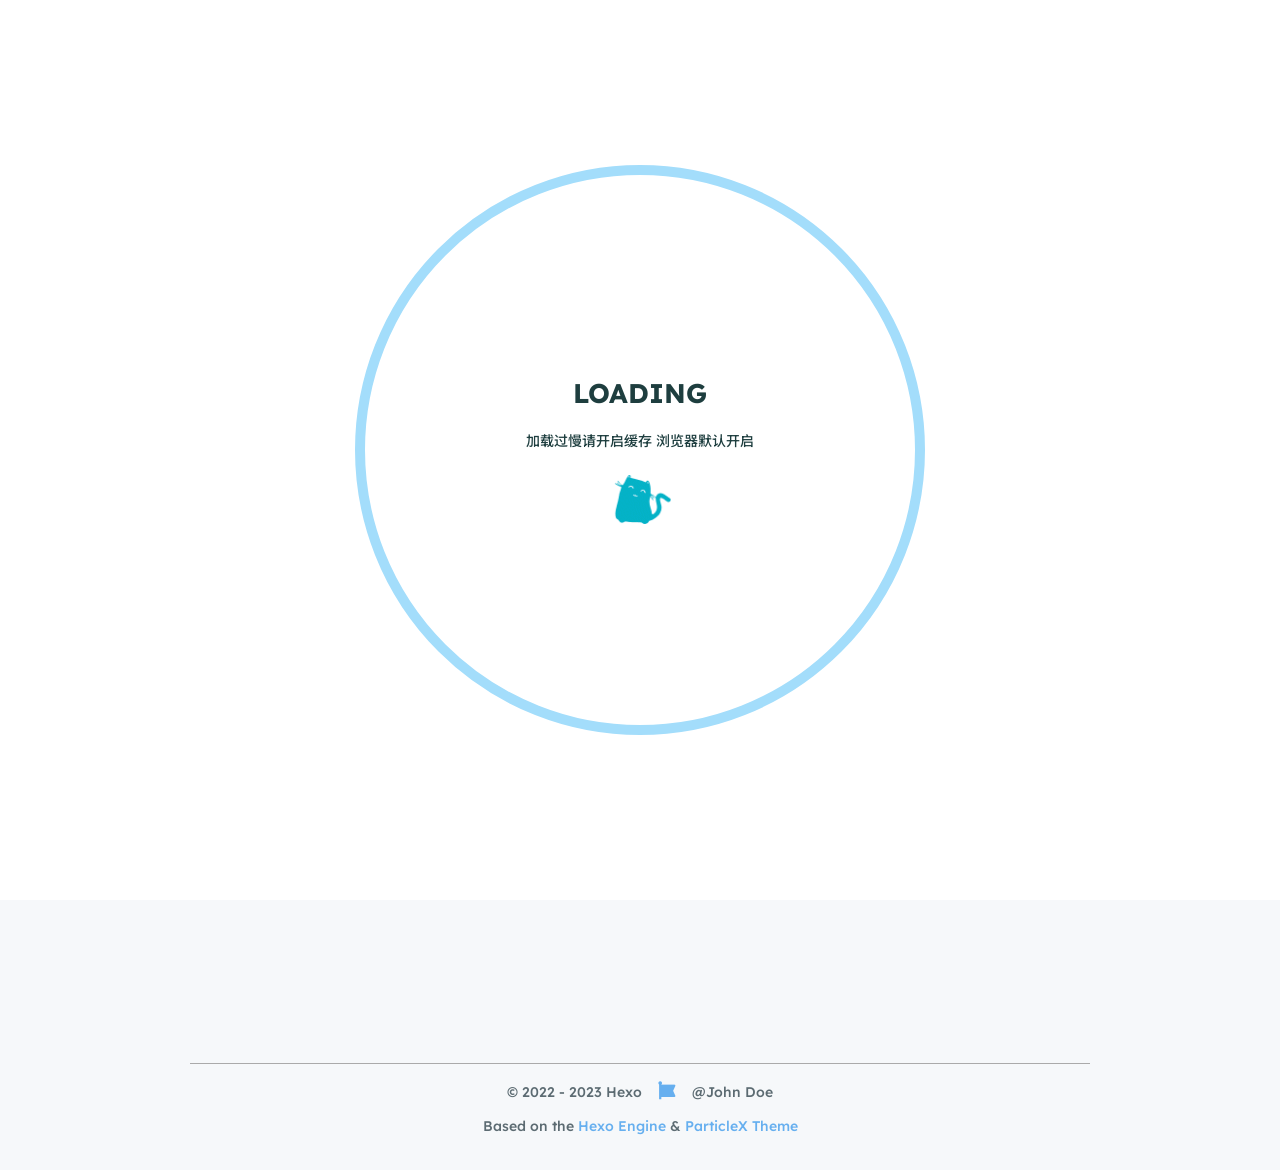
<file: c/index.html>
<!DOCTYPE html>
<html lang="en">
<head>
    <meta charset="utf-8" />
    <title>c | Hexo</title>
    <meta name="author" content="John Doe" />
    <meta name="description" content="" />
    <meta name="keywords" content="" />
    <meta name="viewport" content="width=device-width, initial-scale=1.0, maximum-scale=1.0, user-scalable=0" />
    <link rel="icon" href="/images/avatar.jpg" />
    <link rel="preconnect" href="https://cdn.staticfile.org" />
<script src="https://cdn.staticfile.org/vue/3.3.7/vue.global.prod.min.js"></script>
<link rel="stylesheet" href="https://cdn.staticfile.org/font-awesome/6.4.2/css/all.min.css" />
<link rel="preconnect" href="https://fonts.loli.net" />
<link rel="preconnect" href="https://gstatic.loli.net" crossorigin />
<link rel="stylesheet" href="https://fonts.loli.net/css2?family=Fira+Code:wght@400;500;600;700&family=Lexend:wght@400;500;600;700;800;900&family=Noto+Sans+SC:wght@400;500;600;700;800;900&display=swap" />
<script> const mixins = {}; </script>

<script src="https://polyfill.io/v3/polyfill.min.js?features=default"></script>


<script src="https://cdn.staticfile.org/highlight.js/11.9.0/highlight.min.js"></script>
<script src="https://cdn.staticfile.org/highlightjs-line-numbers.js/2.8.0/highlightjs-line-numbers.min.js"></script>
<link
    rel="stylesheet"
    href="https://cdn.staticfile.org/highlight.js/11.9.0/styles/github.min.css"
/>
<script src="/js/lib/highlight.js"></script>



<script src="/js/lib/preview.js"></script>









<link rel="stylesheet" href="/css/main.css" />

<meta name="generator" content="Hexo 7.0.0"></head>
<body>
    <div id="layout">
        <transition name="fade">
            <div id="loading" v-show="loading">
                <div id="loading-circle">
                    <h2>LOADING</h2>
                    <p>加载过慢请开启缓存 浏览器默认开启</p>
                    <img src="/images/loading.gif" />
                </div>
            </div>
        </transition>
        <div id="menu" :class="{ hidden: hiddenMenu, 'menu-color': menuColor}">
    <nav id="desktop-menu">
        <a class="title" href="/">
            <span>HEXO</span>
        </a>
        
        <a href="/">
            <i class="fa-solid fa-house fa-fw"></i>
            <span>&ensp;Home</span>
        </a>
        
        <a href="/about">
            <i class="fa-solid fa-id-card fa-fw"></i>
            <span>&ensp;About</span>
        </a>
        
        <a href="/archives">
            <i class="fa-solid fa-box-archive fa-fw"></i>
            <span>&ensp;Archives</span>
        </a>
        
        <a href="/categories">
            <i class="fa-solid fa-bookmark fa-fw"></i>
            <span>&ensp;Categories</span>
        </a>
        
        <a href="/tags">
            <i class="fa-solid fa-tags fa-fw"></i>
            <span>&ensp;Tags</span>
        </a>
        
    </nav>
    <nav id="mobile-menu">
        <div class="title" @click="showMenuItems = !showMenuItems">
            <i class="fa-solid fa-bars fa-fw"></i>
            <span>&emsp;HEXO</span>
        </div>
        <transition name="slide">
            <div class="items" v-show="showMenuItems">
                
                <a href="/">
                    <div class="item">
                        <div style="min-width: 20px; max-width: 50px; width: 10%">
                            <i class="fa-solid fa-house fa-fw"></i>
                        </div>
                        <div style="min-width: 100px; max-width: 150%; width: 20%">Home</div>
                    </div>
                </a>
                
                <a href="/about">
                    <div class="item">
                        <div style="min-width: 20px; max-width: 50px; width: 10%">
                            <i class="fa-solid fa-id-card fa-fw"></i>
                        </div>
                        <div style="min-width: 100px; max-width: 150%; width: 20%">About</div>
                    </div>
                </a>
                
                <a href="/archives">
                    <div class="item">
                        <div style="min-width: 20px; max-width: 50px; width: 10%">
                            <i class="fa-solid fa-box-archive fa-fw"></i>
                        </div>
                        <div style="min-width: 100px; max-width: 150%; width: 20%">Archives</div>
                    </div>
                </a>
                
                <a href="/categories">
                    <div class="item">
                        <div style="min-width: 20px; max-width: 50px; width: 10%">
                            <i class="fa-solid fa-bookmark fa-fw"></i>
                        </div>
                        <div style="min-width: 100px; max-width: 150%; width: 20%">Categories</div>
                    </div>
                </a>
                
                <a href="/tags">
                    <div class="item">
                        <div style="min-width: 20px; max-width: 50px; width: 10%">
                            <i class="fa-solid fa-tags fa-fw"></i>
                        </div>
                        <div style="min-width: 100px; max-width: 150%; width: 20%">Tags</div>
                    </div>
                </a>
                
            </div>
        </transition>
    </nav>
</div>
<transition name="fade">
    <div id="menu-curtain" @click="showMenuItems = !showMenuItems" v-show="showMenuItems"></div>
</transition>

        <div id="main" :class="loading ? 'into-enter-from': 'into-enter-active'">
            <div class="article">
    <div>
        <h1>c</h1>
    </div>
    <div class="info">
        <span class="date">
            <span class="icon">
                <i class="fa-solid fa-calendar fa-fw"></i>
            </span>
            2023/12/1
        </span>
        
        
    </div>
    
    <div class="content" v-pre>
        <h1 id="苍茫的天涯是我的爱"><a href="#苍茫的天涯是我的爱" class="headerlink" title="苍茫的天涯是我的爱"></a>苍茫的天涯是我的爱</h1><h2 id="连绵的青山脚下花正开"><a href="#连绵的青山脚下花正开" class="headerlink" title="连绵的青山脚下花正开"></a>连绵的青山脚下花正开</h2><h3 id="什么样的节奏"><a href="#什么样的节奏" class="headerlink" title="什么样的节奏"></a>什么样的节奏</h3><h4 id="是最啊最摇摆"><a href="#是最啊最摇摆" class="headerlink" title="是最啊最摇摆"></a>是最啊最摇摆</h4><h5 id="什么样的节奏才是最开怀"><a href="#什么样的节奏才是最开怀" class="headerlink" title="什么样的节奏才是最开怀"></a>什么样的节奏才是最开怀</h5><p><em>弯弯的河水从天上来</em></p>
<p><em>流向那万紫千红一片海</em></p>
<p><strong>哗啦啦的歌谣</strong></p>
<p><em><strong>是我们滴期待</strong></em></p>
<hr>
<p><del>一路边走边唱才是最自在</del></p>
<table>
<thead>
<tr>
<th>我们要唱</th>
<th>就要唱得</th>
<th>最开怀</th>
</tr>
</thead>
<tbody><tr>
<td>你是我天边</td>
<td>最美的</td>
<td>云彩</td>
</tr>
</tbody></table>

    </div>
    
    
    
    
    
    
    
</div>

            <footer id="footer">
    <div id="footer-wrap">
        <div>
            &copy;
            2022 - 2023 Hexo
            <span id="footer-icon">
                <i class="fa-solid fa-font-awesome fa-fw"></i>
            </span>
            &commat;John Doe
        </div>
        <div>
            Based on the <a target="_blank" rel="noopener" href="https://hexo.io">Hexo Engine</a> &amp;
            <a target="_blank" rel="noopener" href="https://github.com/theme-particlex/hexo-theme-particlex">ParticleX Theme</a>
        </div>
        
    </div>
</footer>

        </div>
        
        <transition name="fade">
            <div id="preview" ref="preview" v-show="previewShow">
                <img id="preview-content" ref="previewContent" />
            </div>
        </transition>
        
    </div>
    <script src="/js/main.js"></script>
    
    




    
</body>
</html>
</file>
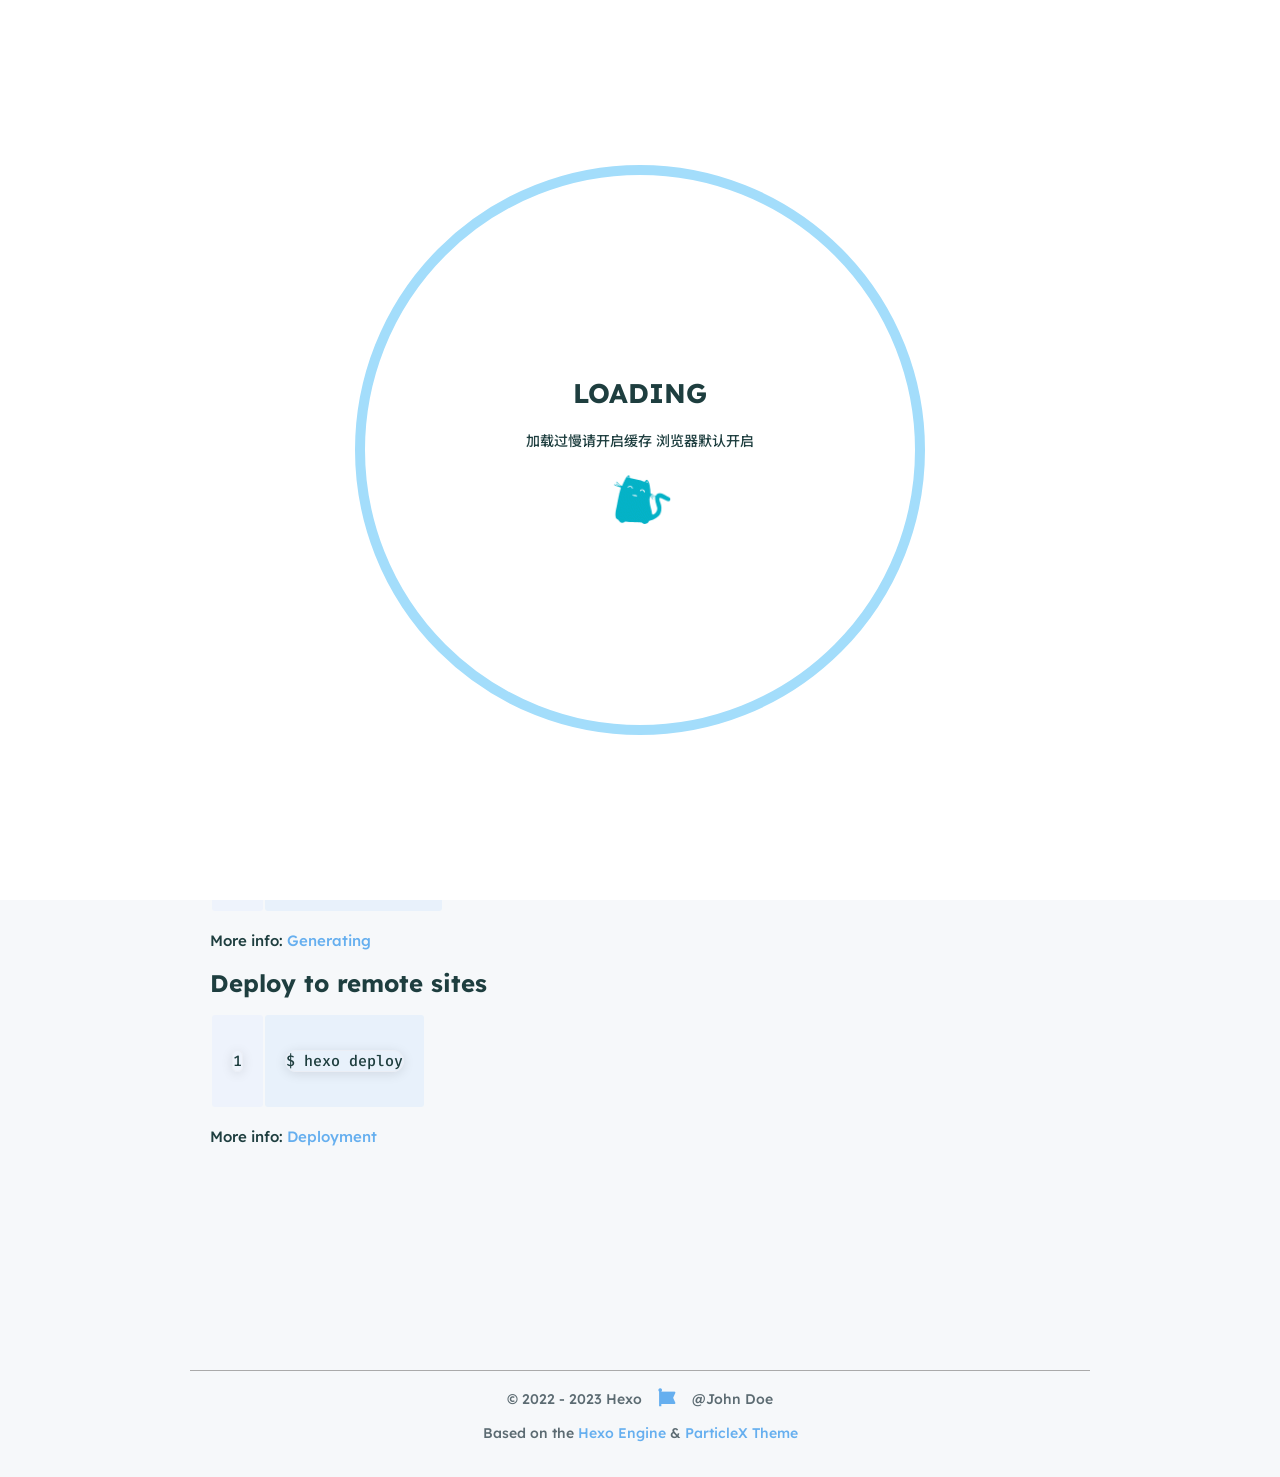
<file: 2023/11/30/hello-world/index.html>
<!DOCTYPE html>
<html lang="en">
<head>
    <meta charset="utf-8" />
    <title>Hello World | Hexo</title>
    <meta name="author" content="John Doe" />
    <meta name="description" content="" />
    <meta name="keywords" content="" />
    <meta name="viewport" content="width=device-width, initial-scale=1.0, maximum-scale=1.0, user-scalable=0" />
    <link rel="icon" href="/images/avatar.jpg" />
    <link rel="preconnect" href="https://cdn.staticfile.org" />
<script src="https://cdn.staticfile.org/vue/3.3.7/vue.global.prod.min.js"></script>
<link rel="stylesheet" href="https://cdn.staticfile.org/font-awesome/6.4.2/css/all.min.css" />
<link rel="preconnect" href="https://fonts.loli.net" />
<link rel="preconnect" href="https://gstatic.loli.net" crossorigin />
<link rel="stylesheet" href="https://fonts.loli.net/css2?family=Fira+Code:wght@400;500;600;700&family=Lexend:wght@400;500;600;700;800;900&family=Noto+Sans+SC:wght@400;500;600;700;800;900&display=swap" />
<script> const mixins = {}; </script>

<script src="https://polyfill.io/v3/polyfill.min.js?features=default"></script>


<script src="https://cdn.staticfile.org/highlight.js/11.9.0/highlight.min.js"></script>
<script src="https://cdn.staticfile.org/highlightjs-line-numbers.js/2.8.0/highlightjs-line-numbers.min.js"></script>
<link
    rel="stylesheet"
    href="https://cdn.staticfile.org/highlight.js/11.9.0/styles/github.min.css"
/>
<script src="/js/lib/highlight.js"></script>



<script src="/js/lib/preview.js"></script>









<link rel="stylesheet" href="/css/main.css" />

<meta name="generator" content="Hexo 7.0.0"></head>
<body>
    <div id="layout">
        <transition name="fade">
            <div id="loading" v-show="loading">
                <div id="loading-circle">
                    <h2>LOADING</h2>
                    <p>加载过慢请开启缓存 浏览器默认开启</p>
                    <img src="/images/loading.gif" />
                </div>
            </div>
        </transition>
        <div id="menu" :class="{ hidden: hiddenMenu, 'menu-color': menuColor}">
    <nav id="desktop-menu">
        <a class="title" href="/">
            <span>HEXO</span>
        </a>
        
        <a href="/">
            <i class="fa-solid fa-house fa-fw"></i>
            <span>&ensp;Home</span>
        </a>
        
        <a href="/about">
            <i class="fa-solid fa-id-card fa-fw"></i>
            <span>&ensp;About</span>
        </a>
        
        <a href="/archives">
            <i class="fa-solid fa-box-archive fa-fw"></i>
            <span>&ensp;Archives</span>
        </a>
        
        <a href="/categories">
            <i class="fa-solid fa-bookmark fa-fw"></i>
            <span>&ensp;Categories</span>
        </a>
        
        <a href="/tags">
            <i class="fa-solid fa-tags fa-fw"></i>
            <span>&ensp;Tags</span>
        </a>
        
    </nav>
    <nav id="mobile-menu">
        <div class="title" @click="showMenuItems = !showMenuItems">
            <i class="fa-solid fa-bars fa-fw"></i>
            <span>&emsp;HEXO</span>
        </div>
        <transition name="slide">
            <div class="items" v-show="showMenuItems">
                
                <a href="/">
                    <div class="item">
                        <div style="min-width: 20px; max-width: 50px; width: 10%">
                            <i class="fa-solid fa-house fa-fw"></i>
                        </div>
                        <div style="min-width: 100px; max-width: 150%; width: 20%">Home</div>
                    </div>
                </a>
                
                <a href="/about">
                    <div class="item">
                        <div style="min-width: 20px; max-width: 50px; width: 10%">
                            <i class="fa-solid fa-id-card fa-fw"></i>
                        </div>
                        <div style="min-width: 100px; max-width: 150%; width: 20%">About</div>
                    </div>
                </a>
                
                <a href="/archives">
                    <div class="item">
                        <div style="min-width: 20px; max-width: 50px; width: 10%">
                            <i class="fa-solid fa-box-archive fa-fw"></i>
                        </div>
                        <div style="min-width: 100px; max-width: 150%; width: 20%">Archives</div>
                    </div>
                </a>
                
                <a href="/categories">
                    <div class="item">
                        <div style="min-width: 20px; max-width: 50px; width: 10%">
                            <i class="fa-solid fa-bookmark fa-fw"></i>
                        </div>
                        <div style="min-width: 100px; max-width: 150%; width: 20%">Categories</div>
                    </div>
                </a>
                
                <a href="/tags">
                    <div class="item">
                        <div style="min-width: 20px; max-width: 50px; width: 10%">
                            <i class="fa-solid fa-tags fa-fw"></i>
                        </div>
                        <div style="min-width: 100px; max-width: 150%; width: 20%">Tags</div>
                    </div>
                </a>
                
            </div>
        </transition>
    </nav>
</div>
<transition name="fade">
    <div id="menu-curtain" @click="showMenuItems = !showMenuItems" v-show="showMenuItems"></div>
</transition>

        <div id="main" :class="loading ? 'into-enter-from': 'into-enter-active'">
            <div class="article">
    <div>
        <h1>Hello World</h1>
    </div>
    <div class="info">
        <span class="date">
            <span class="icon">
                <i class="fa-solid fa-calendar fa-fw"></i>
            </span>
            2023/11/30
        </span>
        
        
    </div>
    
    <div class="content" v-pre>
        <p>Welcome to <a target="_blank" rel="noopener" href="https://hexo.io/">Hexo</a>! This is your very first post. Check <a target="_blank" rel="noopener" href="https://hexo.io/docs/">documentation</a> for more info. If you get any problems when using Hexo, you can find the answer in <a target="_blank" rel="noopener" href="https://hexo.io/docs/troubleshooting.html">troubleshooting</a> or you can ask me on <a target="_blank" rel="noopener" href="https://github.com/hexojs/hexo/issues">GitHub</a>.</p>
<h2 id="Quick-Start"><a href="#Quick-Start" class="headerlink" title="Quick Start"></a>Quick Start</h2><h3 id="Create-a-new-post"><a href="#Create-a-new-post" class="headerlink" title="Create a new post"></a>Create a new post</h3><figure class="highlight bash"><table><tr><td class="gutter"><pre><span class="line">1</span><br></pre></td><td class="code"><pre><span class="line">$ hexo new <span class="string">&quot;My New Post&quot;</span></span><br></pre></td></tr></table></figure>

<p>More info: <a target="_blank" rel="noopener" href="https://hexo.io/docs/writing.html">Writing</a></p>
<h3 id="Run-server"><a href="#Run-server" class="headerlink" title="Run server"></a>Run server</h3><figure class="highlight bash"><table><tr><td class="gutter"><pre><span class="line">1</span><br></pre></td><td class="code"><pre><span class="line">$ hexo server</span><br></pre></td></tr></table></figure>

<p>More info: <a target="_blank" rel="noopener" href="https://hexo.io/docs/server.html">Server</a></p>
<h3 id="Generate-static-files"><a href="#Generate-static-files" class="headerlink" title="Generate static files"></a>Generate static files</h3><figure class="highlight bash"><table><tr><td class="gutter"><pre><span class="line">1</span><br></pre></td><td class="code"><pre><span class="line">$ hexo generate</span><br></pre></td></tr></table></figure>

<p>More info: <a target="_blank" rel="noopener" href="https://hexo.io/docs/generating.html">Generating</a></p>
<h3 id="Deploy-to-remote-sites"><a href="#Deploy-to-remote-sites" class="headerlink" title="Deploy to remote sites"></a>Deploy to remote sites</h3><figure class="highlight bash"><table><tr><td class="gutter"><pre><span class="line">1</span><br></pre></td><td class="code"><pre><span class="line">$ hexo deploy</span><br></pre></td></tr></table></figure>

<p>More info: <a target="_blank" rel="noopener" href="https://hexo.io/docs/one-command-deployment.html">Deployment</a></p>

    </div>
    
    
    
    
    
    
    
</div>

            <footer id="footer">
    <div id="footer-wrap">
        <div>
            &copy;
            2022 - 2023 Hexo
            <span id="footer-icon">
                <i class="fa-solid fa-font-awesome fa-fw"></i>
            </span>
            &commat;John Doe
        </div>
        <div>
            Based on the <a target="_blank" rel="noopener" href="https://hexo.io">Hexo Engine</a> &amp;
            <a target="_blank" rel="noopener" href="https://github.com/theme-particlex/hexo-theme-particlex">ParticleX Theme</a>
        </div>
        
    </div>
</footer>

        </div>
        
        <transition name="fade">
            <div id="preview" ref="preview" v-show="previewShow">
                <img id="preview-content" ref="previewContent" />
            </div>
        </transition>
        
    </div>
    <script src="/js/main.js"></script>
    
    




    
</body>
</html>
</file>
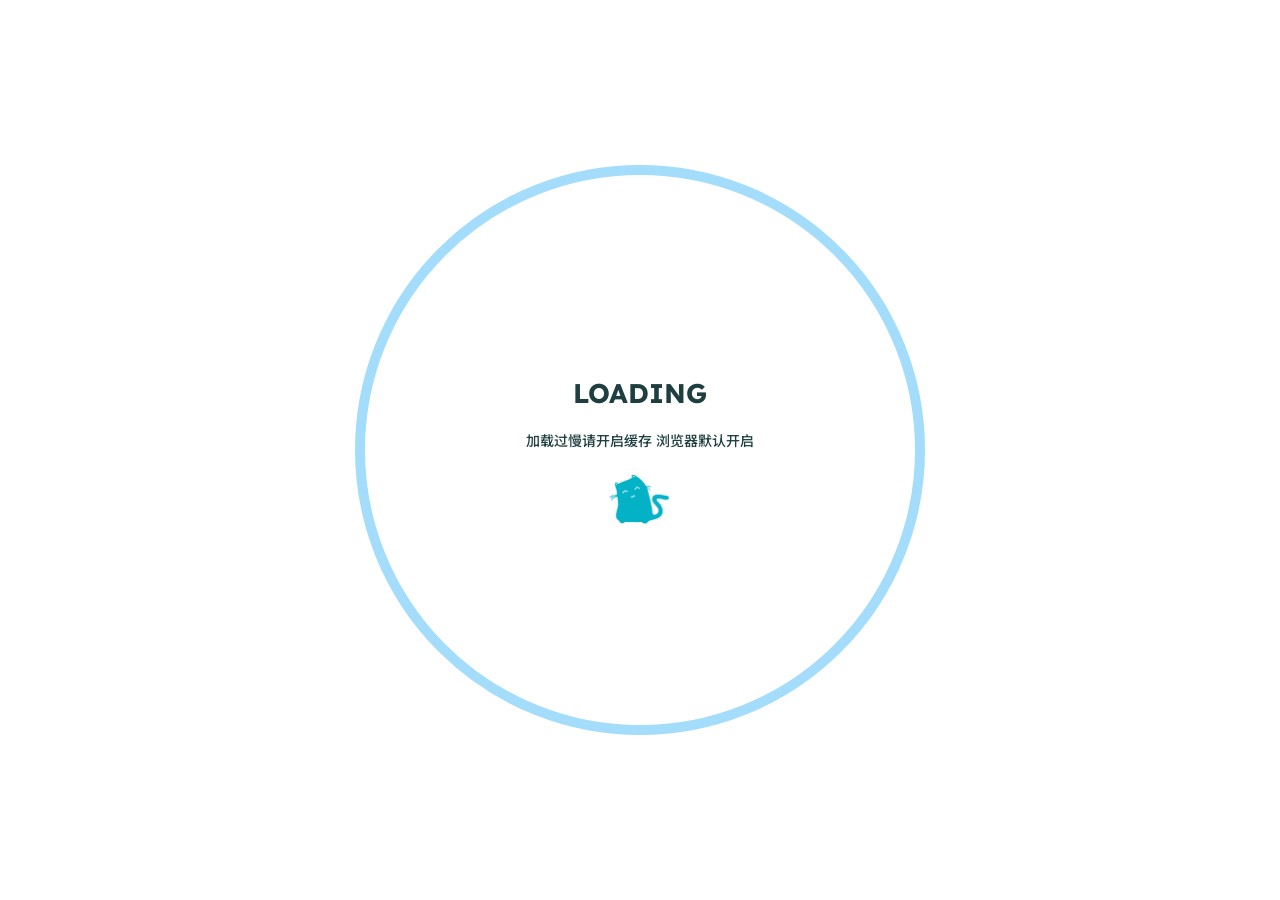
<file: 2023/11/30/x/index.html>
<!DOCTYPE html>
<html lang="en">
<head>
    <meta charset="utf-8" />
    <title>x | Hexo</title>
    <meta name="author" content="John Doe" />
    <meta name="description" content="" />
    <meta name="keywords" content="" />
    <meta name="viewport" content="width=device-width, initial-scale=1.0, maximum-scale=1.0, user-scalable=0" />
    <link rel="icon" href="/images/avatar.jpg" />
    <link rel="preconnect" href="https://cdn.staticfile.org" />
<script src="https://cdn.staticfile.org/vue/3.3.7/vue.global.prod.min.js"></script>
<link rel="stylesheet" href="https://cdn.staticfile.org/font-awesome/6.4.2/css/all.min.css" />
<link rel="preconnect" href="https://fonts.loli.net" />
<link rel="preconnect" href="https://gstatic.loli.net" crossorigin />
<link rel="stylesheet" href="https://fonts.loli.net/css2?family=Fira+Code:wght@400;500;600;700&family=Lexend:wght@400;500;600;700;800;900&family=Noto+Sans+SC:wght@400;500;600;700;800;900&display=swap" />
<script> const mixins = {}; </script>

<script src="https://polyfill.io/v3/polyfill.min.js?features=default"></script>


<script src="https://cdn.staticfile.org/highlight.js/11.9.0/highlight.min.js"></script>
<script src="https://cdn.staticfile.org/highlightjs-line-numbers.js/2.8.0/highlightjs-line-numbers.min.js"></script>
<link
    rel="stylesheet"
    href="https://cdn.staticfile.org/highlight.js/11.9.0/styles/github.min.css"
/>
<script src="/js/lib/highlight.js"></script>



<script src="/js/lib/preview.js"></script>









<link rel="stylesheet" href="/css/main.css" />

<meta name="generator" content="Hexo 7.0.0"></head>
<body>
    <div id="layout">
        <transition name="fade">
            <div id="loading" v-show="loading">
                <div id="loading-circle">
                    <h2>LOADING</h2>
                    <p>加载过慢请开启缓存 浏览器默认开启</p>
                    <img src="/images/loading.gif" />
                </div>
            </div>
        </transition>
        <div id="menu" :class="{ hidden: hiddenMenu, 'menu-color': menuColor}">
    <nav id="desktop-menu">
        <a class="title" href="/">
            <span>HEXO</span>
        </a>
        
        <a href="/">
            <i class="fa-solid fa-house fa-fw"></i>
            <span>&ensp;Home</span>
        </a>
        
        <a href="/about">
            <i class="fa-solid fa-id-card fa-fw"></i>
            <span>&ensp;About</span>
        </a>
        
        <a href="/archives">
            <i class="fa-solid fa-box-archive fa-fw"></i>
            <span>&ensp;Archives</span>
        </a>
        
        <a href="/categories">
            <i class="fa-solid fa-bookmark fa-fw"></i>
            <span>&ensp;Categories</span>
        </a>
        
        <a href="/tags">
            <i class="fa-solid fa-tags fa-fw"></i>
            <span>&ensp;Tags</span>
        </a>
        
    </nav>
    <nav id="mobile-menu">
        <div class="title" @click="showMenuItems = !showMenuItems">
            <i class="fa-solid fa-bars fa-fw"></i>
            <span>&emsp;HEXO</span>
        </div>
        <transition name="slide">
            <div class="items" v-show="showMenuItems">
                
                <a href="/">
                    <div class="item">
                        <div style="min-width: 20px; max-width: 50px; width: 10%">
                            <i class="fa-solid fa-house fa-fw"></i>
                        </div>
                        <div style="min-width: 100px; max-width: 150%; width: 20%">Home</div>
                    </div>
                </a>
                
                <a href="/about">
                    <div class="item">
                        <div style="min-width: 20px; max-width: 50px; width: 10%">
                            <i class="fa-solid fa-id-card fa-fw"></i>
                        </div>
                        <div style="min-width: 100px; max-width: 150%; width: 20%">About</div>
                    </div>
                </a>
                
                <a href="/archives">
                    <div class="item">
                        <div style="min-width: 20px; max-width: 50px; width: 10%">
                            <i class="fa-solid fa-box-archive fa-fw"></i>
                        </div>
                        <div style="min-width: 100px; max-width: 150%; width: 20%">Archives</div>
                    </div>
                </a>
                
                <a href="/categories">
                    <div class="item">
                        <div style="min-width: 20px; max-width: 50px; width: 10%">
                            <i class="fa-solid fa-bookmark fa-fw"></i>
                        </div>
                        <div style="min-width: 100px; max-width: 150%; width: 20%">Categories</div>
                    </div>
                </a>
                
                <a href="/tags">
                    <div class="item">
                        <div style="min-width: 20px; max-width: 50px; width: 10%">
                            <i class="fa-solid fa-tags fa-fw"></i>
                        </div>
                        <div style="min-width: 100px; max-width: 150%; width: 20%">Tags</div>
                    </div>
                </a>
                
            </div>
        </transition>
    </nav>
</div>
<transition name="fade">
    <div id="menu-curtain" @click="showMenuItems = !showMenuItems" v-show="showMenuItems"></div>
</transition>

        <div id="main" :class="loading ? 'into-enter-from': 'into-enter-active'">
            <div class="article">
    <div>
        <h1>x</h1>
    </div>
    <div class="info">
        <span class="date">
            <span class="icon">
                <i class="fa-solid fa-calendar fa-fw"></i>
            </span>
            2023/11/30
        </span>
        
        
    </div>
    
    <div class="content" v-pre>
        
    </div>
    
    
    
    
    
    
    
</div>

            <footer id="footer">
    <div id="footer-wrap">
        <div>
            &copy;
            2022 - 2023 Hexo
            <span id="footer-icon">
                <i class="fa-solid fa-font-awesome fa-fw"></i>
            </span>
            &commat;John Doe
        </div>
        <div>
            Based on the <a target="_blank" rel="noopener" href="https://hexo.io">Hexo Engine</a> &amp;
            <a target="_blank" rel="noopener" href="https://github.com/theme-particlex/hexo-theme-particlex">ParticleX Theme</a>
        </div>
        
    </div>
</footer>

        </div>
        
        <transition name="fade">
            <div id="preview" ref="preview" v-show="previewShow">
                <img id="preview-content" ref="previewContent" />
            </div>
        </transition>
        
    </div>
    <script src="/js/main.js"></script>
    
    




    
</body>
</html>
</file>
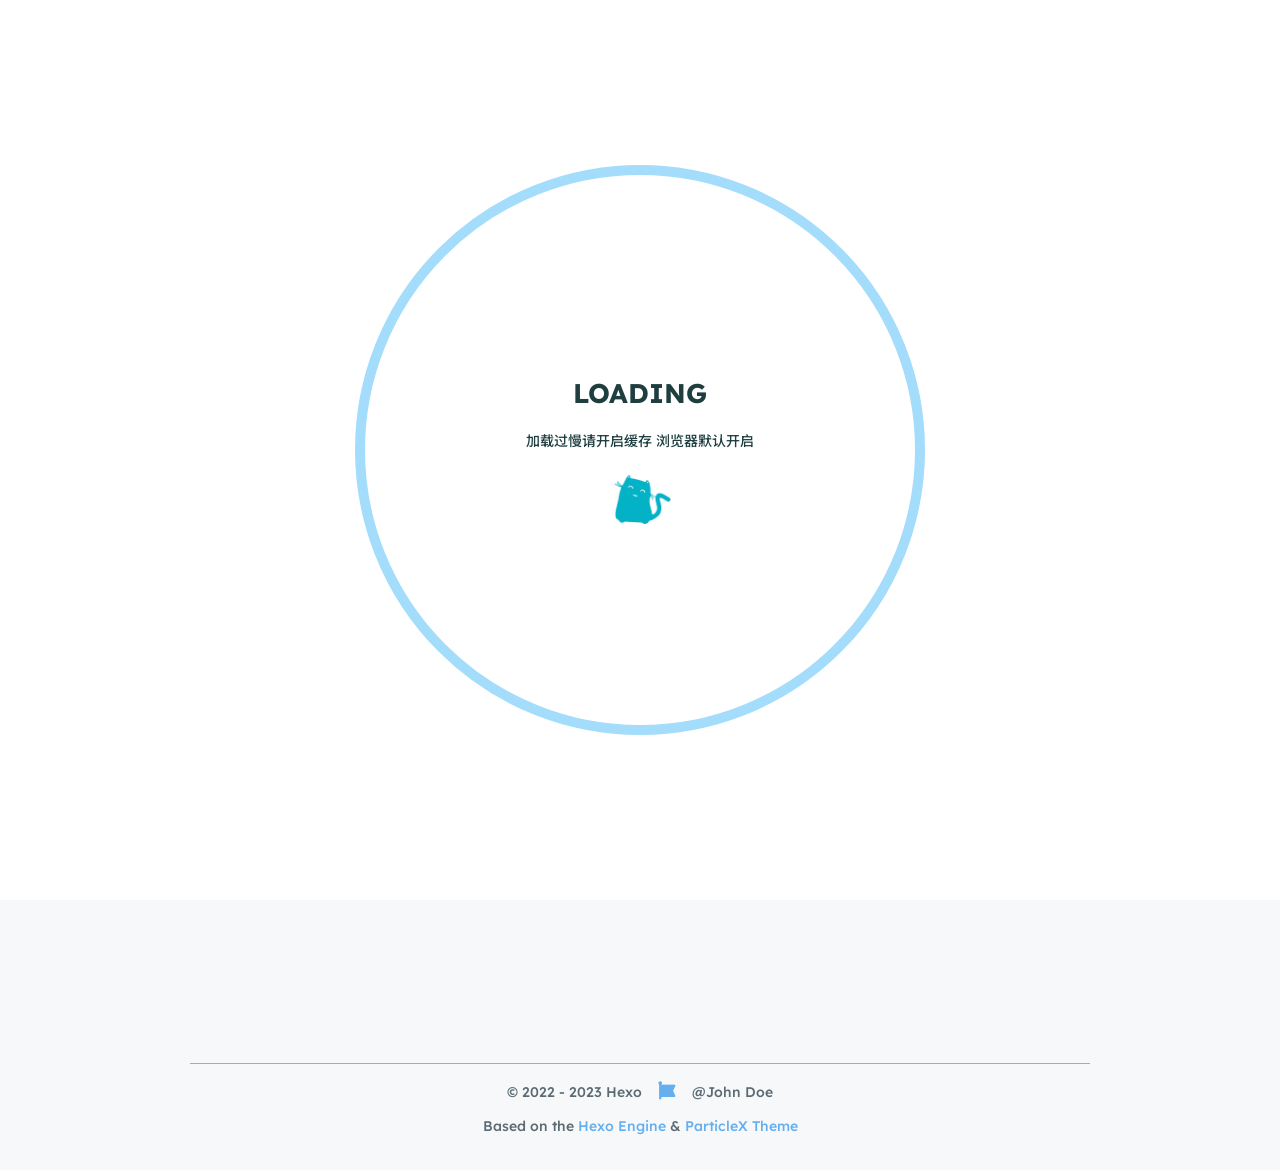
<file: 2023/12/01/a/index.html>
<!DOCTYPE html>
<html lang="en">
<head>
    <meta charset="utf-8" />
    <title>a | Hexo</title>
    <meta name="author" content="John Doe" />
    <meta name="description" content="" />
    <meta name="keywords" content="" />
    <meta name="viewport" content="width=device-width, initial-scale=1.0, maximum-scale=1.0, user-scalable=0" />
    <link rel="icon" href="/images/avatar.jpg" />
    <link rel="preconnect" href="https://cdn.staticfile.org" />
<script src="https://cdn.staticfile.org/vue/3.3.7/vue.global.prod.min.js"></script>
<link rel="stylesheet" href="https://cdn.staticfile.org/font-awesome/6.4.2/css/all.min.css" />
<link rel="preconnect" href="https://fonts.loli.net" />
<link rel="preconnect" href="https://gstatic.loli.net" crossorigin />
<link rel="stylesheet" href="https://fonts.loli.net/css2?family=Fira+Code:wght@400;500;600;700&family=Lexend:wght@400;500;600;700;800;900&family=Noto+Sans+SC:wght@400;500;600;700;800;900&display=swap" />
<script> const mixins = {}; </script>

<script src="https://polyfill.io/v3/polyfill.min.js?features=default"></script>


<script src="https://cdn.staticfile.org/highlight.js/11.9.0/highlight.min.js"></script>
<script src="https://cdn.staticfile.org/highlightjs-line-numbers.js/2.8.0/highlightjs-line-numbers.min.js"></script>
<link
    rel="stylesheet"
    href="https://cdn.staticfile.org/highlight.js/11.9.0/styles/github.min.css"
/>
<script src="/js/lib/highlight.js"></script>



<script src="/js/lib/preview.js"></script>









<link rel="stylesheet" href="/css/main.css" />

<meta name="generator" content="Hexo 7.0.0"></head>
<body>
    <div id="layout">
        <transition name="fade">
            <div id="loading" v-show="loading">
                <div id="loading-circle">
                    <h2>LOADING</h2>
                    <p>加载过慢请开启缓存 浏览器默认开启</p>
                    <img src="/images/loading.gif" />
                </div>
            </div>
        </transition>
        <div id="menu" :class="{ hidden: hiddenMenu, 'menu-color': menuColor}">
    <nav id="desktop-menu">
        <a class="title" href="/">
            <span>HEXO</span>
        </a>
        
        <a href="/">
            <i class="fa-solid fa-house fa-fw"></i>
            <span>&ensp;Home</span>
        </a>
        
        <a href="/about">
            <i class="fa-solid fa-id-card fa-fw"></i>
            <span>&ensp;About</span>
        </a>
        
        <a href="/archives">
            <i class="fa-solid fa-box-archive fa-fw"></i>
            <span>&ensp;Archives</span>
        </a>
        
        <a href="/categories">
            <i class="fa-solid fa-bookmark fa-fw"></i>
            <span>&ensp;Categories</span>
        </a>
        
        <a href="/tags">
            <i class="fa-solid fa-tags fa-fw"></i>
            <span>&ensp;Tags</span>
        </a>
        
    </nav>
    <nav id="mobile-menu">
        <div class="title" @click="showMenuItems = !showMenuItems">
            <i class="fa-solid fa-bars fa-fw"></i>
            <span>&emsp;HEXO</span>
        </div>
        <transition name="slide">
            <div class="items" v-show="showMenuItems">
                
                <a href="/">
                    <div class="item">
                        <div style="min-width: 20px; max-width: 50px; width: 10%">
                            <i class="fa-solid fa-house fa-fw"></i>
                        </div>
                        <div style="min-width: 100px; max-width: 150%; width: 20%">Home</div>
                    </div>
                </a>
                
                <a href="/about">
                    <div class="item">
                        <div style="min-width: 20px; max-width: 50px; width: 10%">
                            <i class="fa-solid fa-id-card fa-fw"></i>
                        </div>
                        <div style="min-width: 100px; max-width: 150%; width: 20%">About</div>
                    </div>
                </a>
                
                <a href="/archives">
                    <div class="item">
                        <div style="min-width: 20px; max-width: 50px; width: 10%">
                            <i class="fa-solid fa-box-archive fa-fw"></i>
                        </div>
                        <div style="min-width: 100px; max-width: 150%; width: 20%">Archives</div>
                    </div>
                </a>
                
                <a href="/categories">
                    <div class="item">
                        <div style="min-width: 20px; max-width: 50px; width: 10%">
                            <i class="fa-solid fa-bookmark fa-fw"></i>
                        </div>
                        <div style="min-width: 100px; max-width: 150%; width: 20%">Categories</div>
                    </div>
                </a>
                
                <a href="/tags">
                    <div class="item">
                        <div style="min-width: 20px; max-width: 50px; width: 10%">
                            <i class="fa-solid fa-tags fa-fw"></i>
                        </div>
                        <div style="min-width: 100px; max-width: 150%; width: 20%">Tags</div>
                    </div>
                </a>
                
            </div>
        </transition>
    </nav>
</div>
<transition name="fade">
    <div id="menu-curtain" @click="showMenuItems = !showMenuItems" v-show="showMenuItems"></div>
</transition>

        <div id="main" :class="loading ? 'into-enter-from': 'into-enter-active'">
            <div class="article">
    <div>
        <h1>a</h1>
    </div>
    <div class="info">
        <span class="date">
            <span class="icon">
                <i class="fa-solid fa-calendar fa-fw"></i>
            </span>
            2023/12/1
        </span>
        
        
    </div>
    
    <div class="content" v-pre>
        <h1 id="苍茫的天涯是我的爱"><a href="#苍茫的天涯是我的爱" class="headerlink" title="苍茫的天涯是我的爱"></a>苍茫的天涯是我的爱</h1><h2 id="连绵的青山脚下花正开"><a href="#连绵的青山脚下花正开" class="headerlink" title="连绵的青山脚下花正开"></a>连绵的青山脚下花正开</h2><h3 id="什么样的节奏"><a href="#什么样的节奏" class="headerlink" title="什么样的节奏"></a>什么样的节奏</h3><h4 id="是最啊最摇摆"><a href="#是最啊最摇摆" class="headerlink" title="是最啊最摇摆"></a>是最啊最摇摆</h4><h5 id="什么样的节奏才是最开怀"><a href="#什么样的节奏才是最开怀" class="headerlink" title="什么样的节奏才是最开怀"></a>什么样的节奏才是最开怀</h5><p><em>弯弯的河水从天上来</em></p>
<p><em>流向那万紫千红一片海</em></p>
<p><strong>哗啦啦的歌谣</strong></p>
<p><em><strong>是我们滴期待</strong></em></p>
<hr>
<p><del>一路边走边唱才是最自在</del></p>
<table>
<thead>
<tr>
<th>我们要唱</th>
<th>就要唱得</th>
<th>最开怀</th>
</tr>
</thead>
<tbody><tr>
<td>你是我天边</td>
<td>最美的</td>
<td>云彩</td>
</tr>
</tbody></table>

    </div>
    
    
    
    
    
    
    
</div>

            <footer id="footer">
    <div id="footer-wrap">
        <div>
            &copy;
            2022 - 2023 Hexo
            <span id="footer-icon">
                <i class="fa-solid fa-font-awesome fa-fw"></i>
            </span>
            &commat;John Doe
        </div>
        <div>
            Based on the <a target="_blank" rel="noopener" href="https://hexo.io">Hexo Engine</a> &amp;
            <a target="_blank" rel="noopener" href="https://github.com/theme-particlex/hexo-theme-particlex">ParticleX Theme</a>
        </div>
        
    </div>
</footer>

        </div>
        
        <transition name="fade">
            <div id="preview" ref="preview" v-show="previewShow">
                <img id="preview-content" ref="previewContent" />
            </div>
        </transition>
        
    </div>
    <script src="/js/main.js"></script>
    
    




    
</body>
</html>
</file>
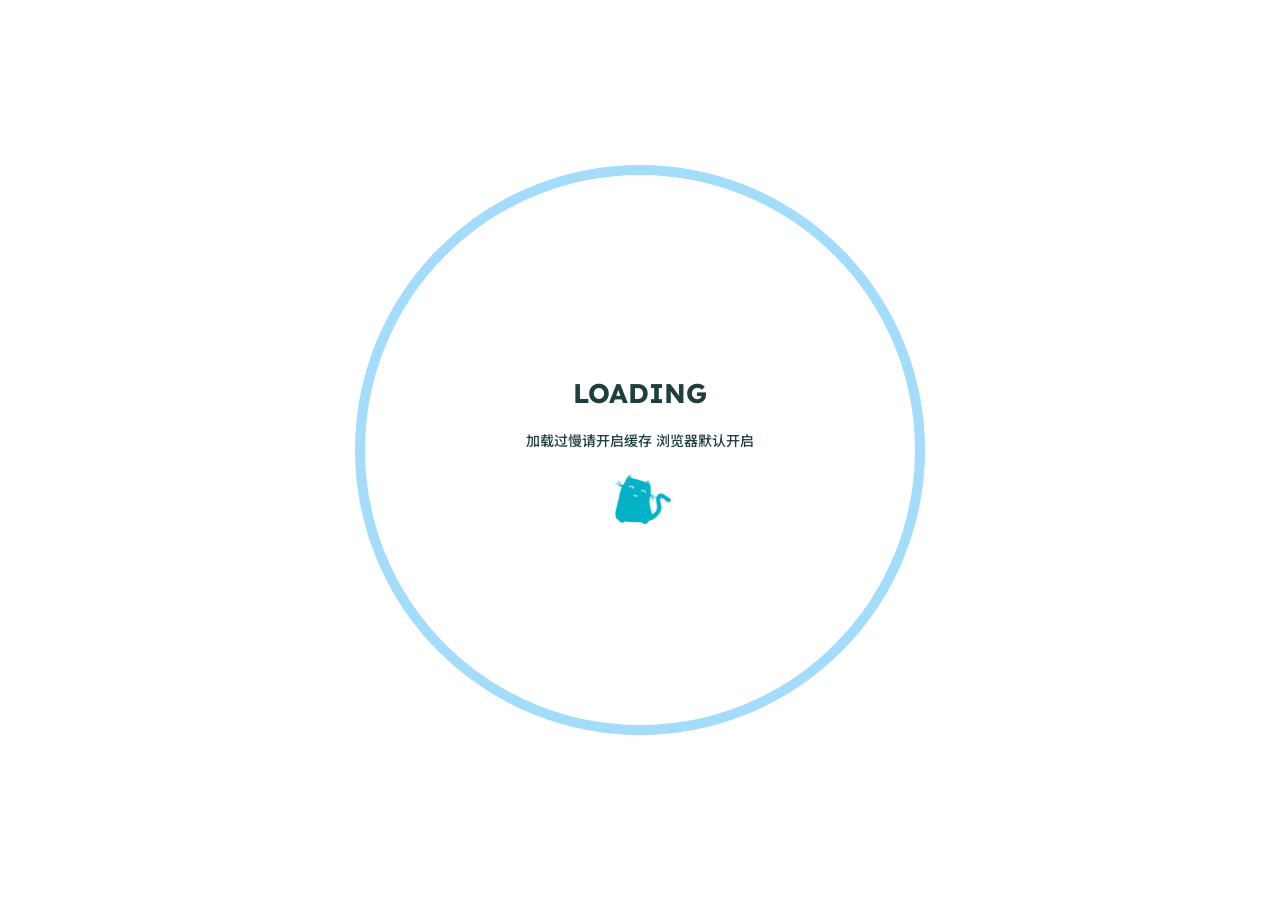
<file: 2023/12/01/b/index.html>
<!DOCTYPE html>
<html lang="en">
<head>
    <meta charset="utf-8" />
    <title>b | Hexo</title>
    <meta name="author" content="John Doe" />
    <meta name="description" content="" />
    <meta name="keywords" content="" />
    <meta name="viewport" content="width=device-width, initial-scale=1.0, maximum-scale=1.0, user-scalable=0" />
    <link rel="icon" href="/images/avatar.jpg" />
    <link rel="preconnect" href="https://cdn.staticfile.org" />
<script src="https://cdn.staticfile.org/vue/3.3.7/vue.global.prod.min.js"></script>
<link rel="stylesheet" href="https://cdn.staticfile.org/font-awesome/6.4.2/css/all.min.css" />
<link rel="preconnect" href="https://fonts.loli.net" />
<link rel="preconnect" href="https://gstatic.loli.net" crossorigin />
<link rel="stylesheet" href="https://fonts.loli.net/css2?family=Fira+Code:wght@400;500;600;700&family=Lexend:wght@400;500;600;700;800;900&family=Noto+Sans+SC:wght@400;500;600;700;800;900&display=swap" />
<script> const mixins = {}; </script>

<script src="https://polyfill.io/v3/polyfill.min.js?features=default"></script>


<script src="https://cdn.staticfile.org/highlight.js/11.9.0/highlight.min.js"></script>
<script src="https://cdn.staticfile.org/highlightjs-line-numbers.js/2.8.0/highlightjs-line-numbers.min.js"></script>
<link
    rel="stylesheet"
    href="https://cdn.staticfile.org/highlight.js/11.9.0/styles/github.min.css"
/>
<script src="/js/lib/highlight.js"></script>



<script src="/js/lib/preview.js"></script>









<link rel="stylesheet" href="/css/main.css" />

<meta name="generator" content="Hexo 7.0.0"></head>
<body>
    <div id="layout">
        <transition name="fade">
            <div id="loading" v-show="loading">
                <div id="loading-circle">
                    <h2>LOADING</h2>
                    <p>加载过慢请开启缓存 浏览器默认开启</p>
                    <img src="/images/loading.gif" />
                </div>
            </div>
        </transition>
        <div id="menu" :class="{ hidden: hiddenMenu, 'menu-color': menuColor}">
    <nav id="desktop-menu">
        <a class="title" href="/">
            <span>HEXO</span>
        </a>
        
        <a href="/">
            <i class="fa-solid fa-house fa-fw"></i>
            <span>&ensp;Home</span>
        </a>
        
        <a href="/about">
            <i class="fa-solid fa-id-card fa-fw"></i>
            <span>&ensp;About</span>
        </a>
        
        <a href="/archives">
            <i class="fa-solid fa-box-archive fa-fw"></i>
            <span>&ensp;Archives</span>
        </a>
        
        <a href="/categories">
            <i class="fa-solid fa-bookmark fa-fw"></i>
            <span>&ensp;Categories</span>
        </a>
        
        <a href="/tags">
            <i class="fa-solid fa-tags fa-fw"></i>
            <span>&ensp;Tags</span>
        </a>
        
    </nav>
    <nav id="mobile-menu">
        <div class="title" @click="showMenuItems = !showMenuItems">
            <i class="fa-solid fa-bars fa-fw"></i>
            <span>&emsp;HEXO</span>
        </div>
        <transition name="slide">
            <div class="items" v-show="showMenuItems">
                
                <a href="/">
                    <div class="item">
                        <div style="min-width: 20px; max-width: 50px; width: 10%">
                            <i class="fa-solid fa-house fa-fw"></i>
                        </div>
                        <div style="min-width: 100px; max-width: 150%; width: 20%">Home</div>
                    </div>
                </a>
                
                <a href="/about">
                    <div class="item">
                        <div style="min-width: 20px; max-width: 50px; width: 10%">
                            <i class="fa-solid fa-id-card fa-fw"></i>
                        </div>
                        <div style="min-width: 100px; max-width: 150%; width: 20%">About</div>
                    </div>
                </a>
                
                <a href="/archives">
                    <div class="item">
                        <div style="min-width: 20px; max-width: 50px; width: 10%">
                            <i class="fa-solid fa-box-archive fa-fw"></i>
                        </div>
                        <div style="min-width: 100px; max-width: 150%; width: 20%">Archives</div>
                    </div>
                </a>
                
                <a href="/categories">
                    <div class="item">
                        <div style="min-width: 20px; max-width: 50px; width: 10%">
                            <i class="fa-solid fa-bookmark fa-fw"></i>
                        </div>
                        <div style="min-width: 100px; max-width: 150%; width: 20%">Categories</div>
                    </div>
                </a>
                
                <a href="/tags">
                    <div class="item">
                        <div style="min-width: 20px; max-width: 50px; width: 10%">
                            <i class="fa-solid fa-tags fa-fw"></i>
                        </div>
                        <div style="min-width: 100px; max-width: 150%; width: 20%">Tags</div>
                    </div>
                </a>
                
            </div>
        </transition>
    </nav>
</div>
<transition name="fade">
    <div id="menu-curtain" @click="showMenuItems = !showMenuItems" v-show="showMenuItems"></div>
</transition>

        <div id="main" :class="loading ? 'into-enter-from': 'into-enter-active'">
            <div class="article">
    <div>
        <h1>b</h1>
    </div>
    <div class="info">
        <span class="date">
            <span class="icon">
                <i class="fa-solid fa-calendar fa-fw"></i>
            </span>
            2023/12/1
        </span>
        
        
    </div>
    
    <div class="content" v-pre>
        
    </div>
    
    
    
    
    
    
    
</div>

            <footer id="footer">
    <div id="footer-wrap">
        <div>
            &copy;
            2022 - 2023 Hexo
            <span id="footer-icon">
                <i class="fa-solid fa-font-awesome fa-fw"></i>
            </span>
            &commat;John Doe
        </div>
        <div>
            Based on the <a target="_blank" rel="noopener" href="https://hexo.io">Hexo Engine</a> &amp;
            <a target="_blank" rel="noopener" href="https://github.com/theme-particlex/hexo-theme-particlex">ParticleX Theme</a>
        </div>
        
    </div>
</footer>

        </div>
        
        <transition name="fade">
            <div id="preview" ref="preview" v-show="previewShow">
                <img id="preview-content" ref="previewContent" />
            </div>
        </transition>
        
    </div>
    <script src="/js/main.js"></script>
    
    




    
</body>
</html>
</file>
<file: css/main.css>
#archives {
    margin: auto;
    margin-top: 100px;
    padding: 20px;
}
#archives .categories-tags {
    margin: auto;
    margin-bottom: 50px;
    max-width: 900px;
    text-align: center;
    width: 100%;
}
#archives .categories-tags span {
    display: inline-block;
    margin: 10px;
}
#archives .categories-tags span .icon {
    color: #fff;
    margin-left: 0;
    margin-right: 10px;
}
#archives .categories-tags span a {
    border: #ffffff80 1px solid;
    border-radius: 10px;
    color: #fff;
    padding: 10px 15px;
    transition: background 0.25s, border 0.25s, color 0.25s;
}
#archives .categories-tags span a:hover {
    background: #fff !important;
    border: #a5c2f5 1px solid;
    color: #5c6b72;
}
#archives .category,
#archives .tags .tag,
.article .info .category,
.article .info .tags,
.article .info .tags .tag {
    display: inline-block;
    margin-right: 10px;
}
#archives h3 {
    margin: 10px 0;
}
#crypto {
    margin: 50px 0;
}
#crypto.failure {
    border-color: #ea4a5a;
    color: #ea4a5a;
}
#crypto.failure:focus {
    box-shadow: 0 0 0 3px #ea4a5a4d;
}
#crypto.success {
    border-color: #34d058;
    color: #34d058;
}
#footer {
    font-size: 14px;
    margin-top: 150px;
    padding-bottom: 20px;
    text-align: center;
    width: 100%;
}
#footer #footer-icon {
    color: #66afef;
    display: inline-block;
    font-size: 18px;
    margin: 0 10px;
}
#footer #footer-wrap {
    border-top: 1px solid #aaa;
    color: #5c6b72;
    margin: auto;
    width: 900px;
}
#footer #footer-wrap div {
    margin: 15px;
}
#home-card {
    width: 300px;
}
#home-card #card-style {
    background: #fff;
    border: none;
    border-radius: 10px;
    box-shadow: 0 0 20px #d9d9d980;
    display: flex;
    flex-direction: column;
    max-height: 80vh;
    justify-content: center;
    overflow: auto;
    position: sticky;
    text-align: center;
    top: 10vh;
    width: 300px;
}
#home-card #card-div {
    overflow: auto;
    padding: 25px 0;
}
#home-card #card-div .avatar {
    border: #f1f1f1 solid 3px;
    border-radius: 50%;
    height: 140px;
    margin: auto;
    text-align: center;
    width: 140px;
}
#home-card #card-div .avatar img {
    border-radius: 50%;
    height: 100%;
    width: 100%;
}
#home-card #card-div .avatar:hover img {
    transform: rotate(360deg);
}
#home-card #card-div .description {
    margin: 20px auto;
    width: 85%;
}
#home-card #card-div .friend-links .friend-link {
    margin-bottom: 5px;
}
#home-card #card-div .friend-links a {
    border-radius: 5px;
    color: #5c6b72;
    display: block;
    padding: 8px 0;
}
#home-card #card-div .icon-links .icon-link {
    margin: 5px;
}
#home-card #card-div .icon-links a {
    border-radius: 5px;
    color: #5c6b72;
    font-size: 18px;
    padding: 5px;
}
#home-card #card-div .icon-links a:hover,
#home-card #card-div .friend-links a:hover,
#home-posts .page-current .page-num:hover {
    background: #66afef;
    color: #fff;
}
#home-card #card-div .icon-links,
#home-card #card-div .friend-links {
    border-top: #cdcdcd solid 1px;
    margin: 10px auto;
    padding-top: 10px;
    width: 85%;
}
#home-card #card-div .name {
    font-size: 16px;
    font-weight: bold;
    margin: 20px auto;
}
#home-head {
    display: flex;
    height: 100vh;
    width: 100vw;
}
#home-head #home-background {
    background-position: center;
    background-repeat: no-repeat;
    background-size: cover;
    height: 100vh;
    left: 0;
    position: absolute;
    top: 0;
    width: 100vw;
    z-index: -1;
}
#home-head #home-info .info {
    align-items: center;
    border-radius: 50%;
    display: flex;
    justify-content: center;
    text-align: center;
}
#home-head #home-info .loop:nth-child(1) {
    animation: loop1 10s linear infinite;
    background: #fff;
    border-radius: 38% 62% 63% 37%/41% 44% 56% 59%;
    opacity: 0.3;
    transform: rotate(30deg);
}
#home-head #home-info .loop:nth-child(2) {
    animation: loop2 15s linear infinite;
    background: #fff;
    border-radius: 38% 62% 63% 37%/41% 44% 56% 59%;
    opacity: 0.45;
    transform: rotate(60deg);
}
#home-head #home-info .loop:nth-child(3) {
    animation: loop3 10s linear infinite;
    background: #fff;
    border-radius: 38% 62% 63% 37%/41% 44% 56% 59%;
    opacity: 0.3;
    transform: rotate(90deg);
}
#home-head #home-info .loop:nth-child(4) {
    animation: loop4 15s linear infinite;
    background: #fff;
    border-radius: 38% 62% 63% 37%/41% 44% 56% 59%;
    opacity: 0.45;
    transform: rotate(120deg);
}
#home-head #home-info,
#home-posts {
    margin: auto;
}
#home-posts .page-current {
    align-items: center;
    display: flex;
    font-weight: bold;
    justify-content: center;
    margin-top: 50px;
    text-align: center;
    width: 100%;
}
#home-posts .page-current .current {
    border-radius: 5px;
    color: #da0a51;
    display: inline-block;
    height: 35px;
    line-height: 35px;
    margin: 0 7px;
    padding: 5px;
    width: 35px;
}
#home-posts .page-current .page-num,
#home-posts .page-current .page-omit {
    border-radius: 5px;
    display: inline-block;
    height: 35px;
    line-height: 35px;
    margin: 0 7px;
    padding: 5px;
    width: 35px;
}
#home-posts .page-current a {
    color: #999;
}
#home-posts .post {
    background: #fff;
    border-radius: 20px;
    box-shadow: 0 0 20px #d9d9d980;
    transition: box-shadow 0.25s, transform 0.25s;
}
#home-posts .post .category-and-date {
    color: #5c6b72;
    margin-top: 15px;
    text-align: center;
    width: 100%;
}
#home-posts .post .category-and-date .category {
    display: inline-block;
    margin-right: 25px;
}
#home-posts .post .category-and-date .category a,
#archives a,
#archives .tag-icon,
#archives .item-time,
#archives .categories-tags span a:hover .icon,
.article .info a {
    color: #5c6b72;
}
#home-posts .post .category-and-date .date,
#archives .tags,
#menu #desktop-menu a span {
    display: inline-block;
}
#home-posts .post .category-and-date .special {
    display: inline-block;
    margin-left: 25px;
}
#home-posts .post .go-post {
    background: linear-gradient(120deg, #9abbf7 0%, #ffbbf4 100%);
    border: 0;
    border-radius: 20px 0;
    bottom: -5px;
    box-shadow: 2px 2px 10px 0 #ffbbf47a;
    color: #fff;
    font-size: 14px;
    font-weight: bold;
    padding: 10px 24px;
    position: absolute;
    right: -5px;
    transition: box-shadow 0.25s ease-out, right 0.25s ease-out;
}
#home-posts .post .go-post:hover {
    box-shadow: -2px -2px 10px 0 #9abbf77a;
    right: -7px;
}
#home-posts .post .post-tags .tag {
    display: inline-block;
    font-weight: bold;
    margin-right: 10px;
}
#home-posts .post .post-tags a {
    font-size: 14px;
}
#home-posts .post .post-tags,
#archives .info,
.article .info {
    line-height: 1.7;
}
#home-posts .post-title {
    color: #66afef;
    text-align: center;
}
#home-posts .post:hover {
    box-shadow: 0 0 5px #d9d9d9;
    transform: translate(-5px, -5px);
}
#home-posts-wrap {
    background: transparent;
    border-radius: 10px;
    display: flex;
    margin: auto;
    padding: 20px;
}
#home-posts-wrap,
#archives,
.article,
#footer #footer-wrap {
    box-sizing: border-box;
}
#loading {
    align-items: center;
    background: #fff;
    display: flex;
    flex-direction: column;
    height: 100vh;
    justify-content: center;
    left: 0;
    position: fixed;
    top: 0;
    width: 100vw;
    word-break: keep-all;
    z-index: 2147483647;
}
#loading h2,
#loading p,
#loading img {
    margin: 10px;
}
#loading img {
    border-radius: 0;
    height: 50px;
}
#loading-circle {
    align-items: center;
    border: 10px solid #a3ddfb;
    border-radius: 50%;
    display: flex;
    flex-direction: column;
    height: 50vmin;
    justify-content: center;
    padding: 50px;
    text-align: center;
    width: 50vmin;
}
#main {
    margin-right: calc(100% - 100vw);
}
#menu {
    background: #92cafa;
    box-shadow: 0 -1px 10px 0 #9e9e9e4d;
    font-weight: bold;
    line-height: 50px;
    position: fixed;
    top: 0;
    transition: background 0.25s ease-out, top 0.25s ease-out;
    width: 100vw;
    z-index: 1004;
}
#menu #desktop-menu {
    height: 50px;
}
#menu #desktop-menu .title {
    color: #555;
    display: inline-block;
    margin-left: 60px;
    margin-right: 5px;
}
#menu #desktop-menu a {
    color: #555;
    display: inline-block;
    margin-left: 30px;
}
#menu #mobile-menu {
    min-height: 50px;
    text-align: center;
}
#menu #mobile-menu .items {
    padding: 10px 0 20px;
    z-index: 1002;
}
#menu #mobile-menu .items .item {
    display: flex;
    justify-content: center;
    margin: auto;
    min-width: 200px;
    width: 80%;
}
#menu #mobile-menu .items a {
    color: #555;
}
#menu #mobile-menu .title {
    color: #555;
    cursor: pointer;
    z-index: 1003;
}
#menu-curtain {
    background: #0003;
    height: 100%;
    left: 0;
    position: fixed;
    top: 0;
    width: 100%;
    z-index: 1001;
}
#menu.hidden {
    top: -50px;
}
#menu.menu-color {
    background: #0003;
}
#menu.menu-color #desktop-menu a,
#menu.menu-color #mobile-menu a,
#menu.menu-color #mobile-menu .title {
    color: #fff;
}
#preview {
    align-items: center;
    background-color: #fffc;
    display: flex;
    height: 100vh;
    justify-content: center;
    left: 0;
    position: fixed;
    top: 0;
    width: 100vw;
    z-index: 1005;
}
#preview-content {
    box-shadow: 0 0 50px 10px #d9d9d980;
    margin: auto;
    max-height: 95%;
    max-width: 95%;
}
#search-bar {
    margin-bottom: 50px;
    z-index: 1000;
}
#timeline-wrap {
    display: flex;
    flex-direction: column-reverse;
}
* {
    margin: 0;
    padding: 0;
    position: relative;
    scrollbar-color: #8ab5ff #e6efff;
    scrollbar-width: thin;
    word-wrap: break-word;
}
.article {
    font-size: 15px;
    margin: auto;
    margin-top: 100px;
    padding: 20px;
}
.article .content {
    margin: 50px 0;
}
.article .info .date {
    color: #5c6b72;
    display: inline-block;
    margin-right: 10px;
}
.code-content {
    font-size: 13px;
    line-height: 2;
    overflow: auto;
    padding: 50px 30px 20px;
    white-space: pre;
}
.comment iframe,
body::-webkit-scrollbar-track {
    border-radius: 0;
}
.content {
    transition: opacity 0.25s;
}
.content img,
.content video,
.content audio,
.content iframe {
    display: block;
    margin: 15px auto;
    max-width: 75%;
}
.copycode {
    color: #5c6b72;
    position: absolute;
    right: 0;
    top: 0;
}
.copycode i {
    padding: 15px;
    position: absolute;
    right: 0;
    top: 0;
    transition: transform 0.25s;
}
.copycode.copied i {
    transform: scale(1.25);
}
.copycode.copied i:first-child,
.copycode:not(.copied) i:last-child {
    opacity: 0;
}
.fade-enter-active,
.fade-leave-active {
    transition: opacity 0.3s;
}
.fade-enter-from,
.fade-leave-to {
    opacity: 0;
}
.hljs-ln-code {
    padding-left: 20px !important;
}
.hljs-ln-numbers {
    border-right: 1px solid #ccc;
    color: #ccc;
    padding-right: 10px !important;
    text-align: right;
    vertical-align: top;
}
.icon {
    color: #5c6b72;
    margin-right: 5px;
}
.input {
    background: #f6f8fa;
    border: 1px solid #d0d7de;
    border-radius: 50px;
    box-sizing: border-box;
    color: #000;
    display: block;
    font-size: 15px;
    height: 50px;
    text-indent: 20px;
    transition: background 0.25s, border 0.25s, box-shadow 0.25s;
    width: 100%;
}
.input:focus {
    background: #fff;
    border-color: #0969da;
    box-shadow: 0 0 0 3px #0969da4d;
    outline: none;
}
.input:hover {
    background: #fff;
}
.into-enter-active {
    transition: opacity 0.5s, transform 0.5s;
}
.into-enter-from {
    opacity: 0;
    transform: scale(1.1);
}
.katex {
    white-space: normal !important;
}
.language {
    background: linear-gradient(to right, #ed6ea0 0%, #ec8c69 100%);
    border-radius: 0 0 10px 10px;
    box-shadow: 1px 1px 0.75rem #ed6ea14d;
    color: #fff;
    font-size: 12px;
    font-weight: bold;
    left: 30px;
    padding: 10px 15px;
    position: absolute;
    top: 0;
}
.page-num,
.icon-link a,
.friend-link a {
    transition: background 0.25s, color 0.25s;
}
.page-num:hover,
.icon-link a:hover,
.friend-link a:hover,
.categories-tags a:hover,
.go-post:hover {
    opacity: 1;
}
.slide-enter-active,
.slide-leave-active {
    transition: margin-top 0.3s, opacity 0.3s;
}
.slide-enter-from,
.slide-leave-to {
    margin-top: -300px;
    opacity: 0;
}
.timeline {
    margin-bottom: 30px;
    transition: margin-top 0.5s, opacity 0.3s, visibility 0.3s;
}
.timeline-content {
    background: #fff;
    border: 1px solid #0002;
    border-radius: 3px;
    margin-left: 17.5px;
    padding: 24px;
    transition: box-shadow 0.5s;
}
.timeline-content:hover {
    box-shadow: 0 2px 8px #00000017;
}
.timeline-tail {
    background: #fff;
    border: 2px solid #a5c2f5;
    border-radius: 50%;
    height: 7px;
    position: absolute;
    width: 7px;
}
::-webkit-scrollbar {
    height: 12px;
    width: 12px;
}
::-webkit-scrollbar-thumb {
    background: #8ab5ff
        linear-gradient(
            45deg,
            #fff6 25%,
            transparent 25%,
            transparent 50%,
            #fff6 50%,
            #fff6 75%,
            transparent 75%,
            transparent
        );
    border: 3px solid #e6efff;
    border-radius: 100px;
}
::-webkit-scrollbar-track {
    background: #e6efff;
    border-radius: 100px;
}
::selection {
    background-color: #3392ff2a;
    color: unset;
}
a {
    color: #66afef;
    text-decoration: none;
}
a:hover,
.content .copycode:hover {
    opacity: 0.8;
}
audio,
button,
iframe,
img,
video,
#home-head,
#menu,
.categories-tags a,
.copycode,
.friend-link a,
.go-post,
.hljs-ln-numbers,
.icon-link a,
.katex,
.language,
.page-current {
    user-select: none;
}
b,
strong {
    font-weight: bold;
    line-height: 2.5;
}
blockquote {
    background: #d9e8ff6b;
    border-left: 3px solid #1e3e3f;
    border-radius: 3px;
    margin: 15px 0;
    overflow: auto;
    padding: 0 15px;
}
body {
    background: #f6f8fa;
    color: #1e3e3f;
    font: 500 14px Lexend, "Noto Sans SC", sans-serif;
    overflow-x: hidden;
    width: 100%;
}
code {
    background: #bddcf76b;
    border-radius: 4px;
    line-height: 2.5;
    padding: 4px 8px;
}
h1,
h2,
h3,
h4,
h5,
h6 {
    color: #1e3e3f;
    font-weight: bold;
    margin: 15px 0;
    word-break: keep-all;
}
h1 {
    font-size: 30px;
}
h2 {
    font-size: 27px;
}
h3 {
    font-size: 24px;
}
h4 {
    font-size: 21px;
}
h5 {
    font-size: 18px;
}
h6 {
    font-size: 15px;
}
hr {
    border-style: dashed none none;
    border-width: 1.5px;
}
img,
video,
audio,
iframe {
    border-radius: 10px;
}
mark {
    background: #fff13360;
    border-radius: 4px;
    color: unset;
    line-height: 2.5;
    padding: 4px 8px;
}
p,
ul,
ol {
    line-height: 1.7;
    margin: 15px 0;
}
pre {
    border: 1px solid #ebeef5;
    border-radius: 15px;
    box-shadow: 0 2px 12px 0 #0000001a;
    margin: 25px 0;
    overflow: hidden;
    white-space: normal;
}
pre,
code,
.hljs,
.input,
.language {
    font-family: "Fira Code", "Noto Sans SC", monospace;
}
table:not(.hljs-ln) {
    margin: 15px 0;
}
table:not(.hljs-ln) td:nth-child(even) {
    background: #c7e0fb4d;
}
table:not(.hljs-ln) td:nth-child(odd) {
    background: #d9e8ff4d;
}
table:not(.hljs-ln) th {
    background: #a3ddfb;
}
table:not(.hljs-ln) tr th,
table:not(.hljs-ln) tr td {
    border-radius: 3px;
    padding: 10px 20px;
}
ul li,
ol li {
    margin: 8px 0;
}
@keyframes loop1 {
    from {
        transform: rotate(30deg);
    }
    to {
        transform: rotate(390deg);
    }
}
@keyframes loop2 {
    from {
        transform: rotate(60deg);
    }
    to {
        transform: rotate(420deg);
    }
}
@keyframes loop3 {
    from {
        transform: rotate(90deg);
    }
    to {
        transform: rotate(450deg);
    }
}
@keyframes loop4 {
    from {
        transform: rotate(120deg);
    }
    to {
        transform: rotate(480deg);
    }
}
@media (min-width: 900px) {
    #home-head #home-info .info .wrap {
        padding: 25px;
    }
    #home-head #home-info .info .wrap h1 {
        font-size: 52px;
        font-weight: bold;
        margin-bottom: 10px;
    }
    #home-head #home-info .info .wrap h3 {
        font-size: 24px;
        margin: 10px 0;
    }
    #home-head #home-info .info .wrap h5 {
        font-size: 16px;
        margin: 20px 0;
    }
    #home-head #home-info .loop {
        display: inline-block;
        height: 500px;
        position: absolute;
        width: 500px;
    }
    #home-head #home-info,
    #home-head #home-info .info {
        height: 500px;
        width: 500px;
    }
    #home-posts {
        margin-right: 50px;
        width: 850px;
    }
    #home-posts .post {
        margin-bottom: 25px;
        padding: 50px;
    }
    #home-posts .post .description {
        padding: 20px 0;
    }
    #home-posts-wrap {
        max-width: 1200px;
    }
    #menu #desktop-menu {
        display: block;
    }
    #menu #mobile-menu {
        display: none;
    }
    .article,
    #archives,
    #footer #footer-wrap {
        width: 900px;
    }
    .home-posts-wrap-no-card #home-posts {
        margin: auto;
    }
    ul,
    ol {
        padding-left: 40px;
    }
}
@media (min-width: 900px) and (max-width: 1200px) {
    #home-card {
        display: none;
    }
    #home-posts {
        width: 100%;
    }
    #home-posts-wrap,
    #archives {
        width: 800px;
    }
}
@media (max-width: 900px) {
    #home-head #home-info {
        height: 350px;
        width: 350px;
    }
    #home-head #home-info .info {
        align-items: center;
        background: #ffffffa6;
        display: flex;
        height: 350px;
        justify-content: center;
        margin: auto;
        width: 350px;
    }
    #home-head #home-info .info .wrap {
        padding: 50px;
    }
    #home-head #home-info .info .wrap h1 {
        font-size: 46px;
        margin-bottom: 10px;
    }
    #home-head #home-info .info .wrap h3 {
        font-size: 20px;
        margin: 10px 0;
    }
    #home-head #home-info .info .wrap h5 {
        font-size: 14px;
        margin: 20px 0;
    }
    #home-head #home-info .loop {
        display: none;
        height: 350px;
        position: absolute;
        width: 350px;
    }
    #home-posts {
        margin: auto;
        width: 100%;
    }
    #home-posts .post {
        margin-bottom: 30px;
        padding: 20px 30px;
    }
    #home-posts .post .description {
        padding: 20px 0;
    }
    #home-posts .post .post-tags {
        padding-right: 69px;
    }
    #home-posts-wrap,
    .article,
    #archives,
    #footer #footer-wrap {
        width: 100%;
    }
    #menu #desktop-menu,
    #home-card {
        display: none;
    }
    #menu #mobile-menu {
        display: block;
    }
    ul,
    ol {
        padding-left: 20px;
    }
}
</file>
